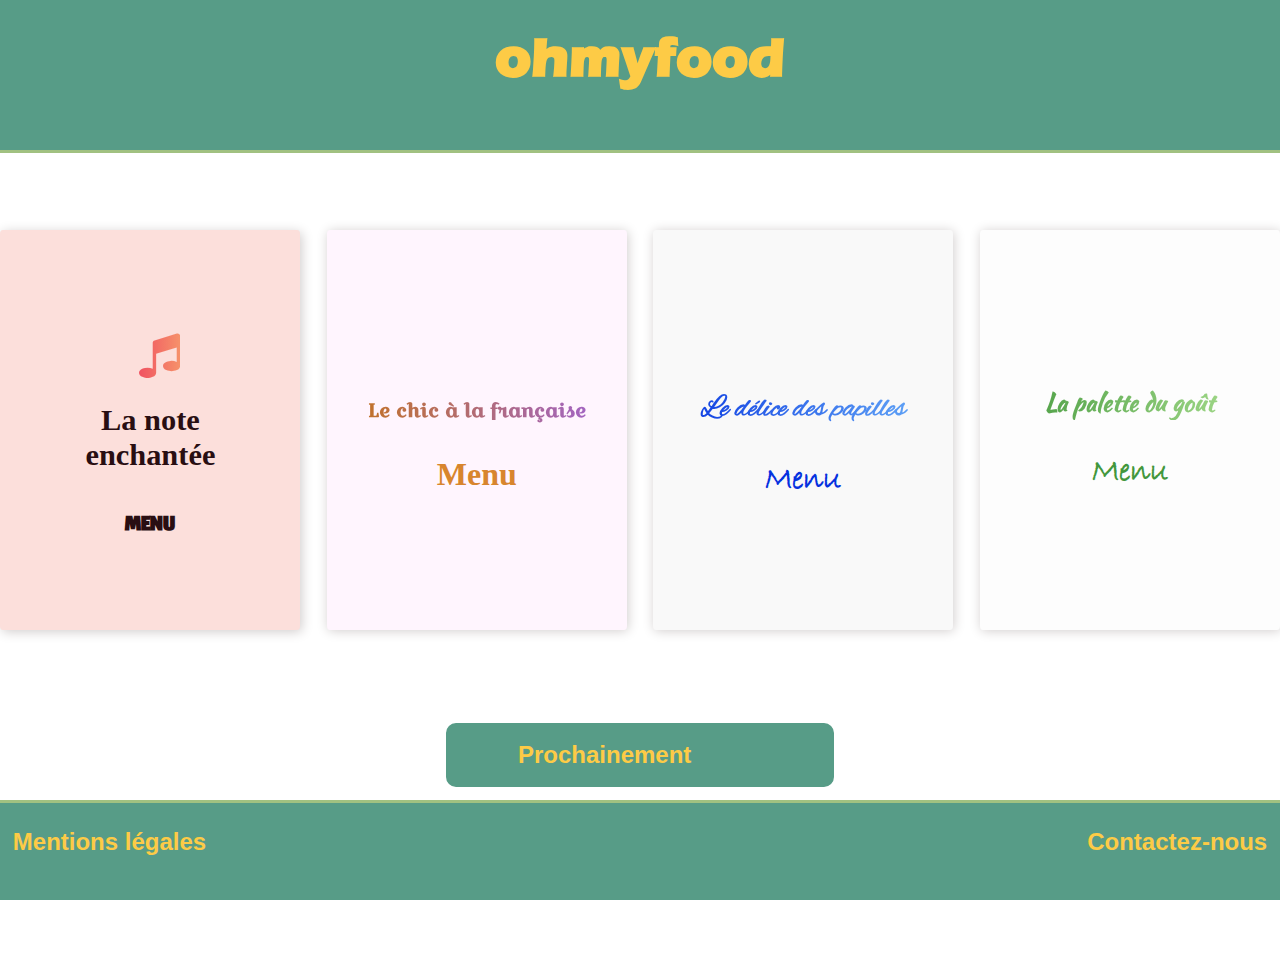
<file: index.html>
<!DOCTYPE html>
<html lang="fr">
    <head>
        <meta charset = "utf-8"/>
		<meta name="viewport" content="width=device-width"/>
        <link rel ="stylesheet" href ="accueil_menu.css"/>
        <link rel= "stylesheet" href="font-awesome-4.7.0/css/font-awesome.min.css">
        <link type="wiggle/css" href="https://rawgit.com/elrumordelaluz/csshake/master/dist/csshake.min.css"></link>
        <title>Ohmyfood, plusieurs menus aux choix</title>
        <meta name="description" content="Venez choisir votre menu, gagnez du temps, soyez servi rapidement"/>
    </head>
    
    <body>
        <header>
            <h1>ohmyfood</h1>
        </header>
        <section>
            <div class="cadre_menu1">
                <div class="bouton_menu1">
                    <i class="fa fa-music" ></i> <!--note de musique-->
                    <a href="pagesHTML/page_menu1.html"><h2>La note enchantée</h2></a>
                    <p>MENU</p>
                </div>
            </div>
            <div class="cadre_menu2">
                <div class="bouton_menu2">
                    <a href="pagesHTML/page_menu2.html"><h2>Le chic à la française</h2></a>
                    <p>Menu</p>
                </div>
            </div>
            <div class="cadre_menu3">
                <div class="bouton_menu3">
                    <a href="pagesHTML/page_menu3.html"><h2>Le délice des papilles</h2></a>
                    <p>Menu</p>
                </div>
            </div>
            <div class="cadre_menu4">
                <div class="bouton_menu4">
                    <a href="pagesHTML/page_menu4.html"><h2>La palette du goût</h2></a>
                    <p>Menu</p>
                </div>
            </div>
        </section>
        <footer>
            <div class="bouton_prochainement">
                <p><a href="pagesHTML/page_prochainement.html">Prochainement</a><span class="one"><i class="fa fa-circle" ></i></span>
                    <span class="two"><i class="fa fa-circle"></i></span><span class="three"><i class="fa fa-circle"></i></span>​</p>
            </div>
            <div class="bandeau_bas">
                <div class="bouton_mentions">
                   <a href="pagesHTML/page-mentions-legales.html"><h5>Mentions légales</h5></a>
                </div>
                <div class="bouton_contact">
                    <a href="mailto:ohmyfood.contact@orange.fr"><h5>Contactez-nous</h5></a>
                 </div>
            </div>
        </footer>
    </body>
</html>
</file>
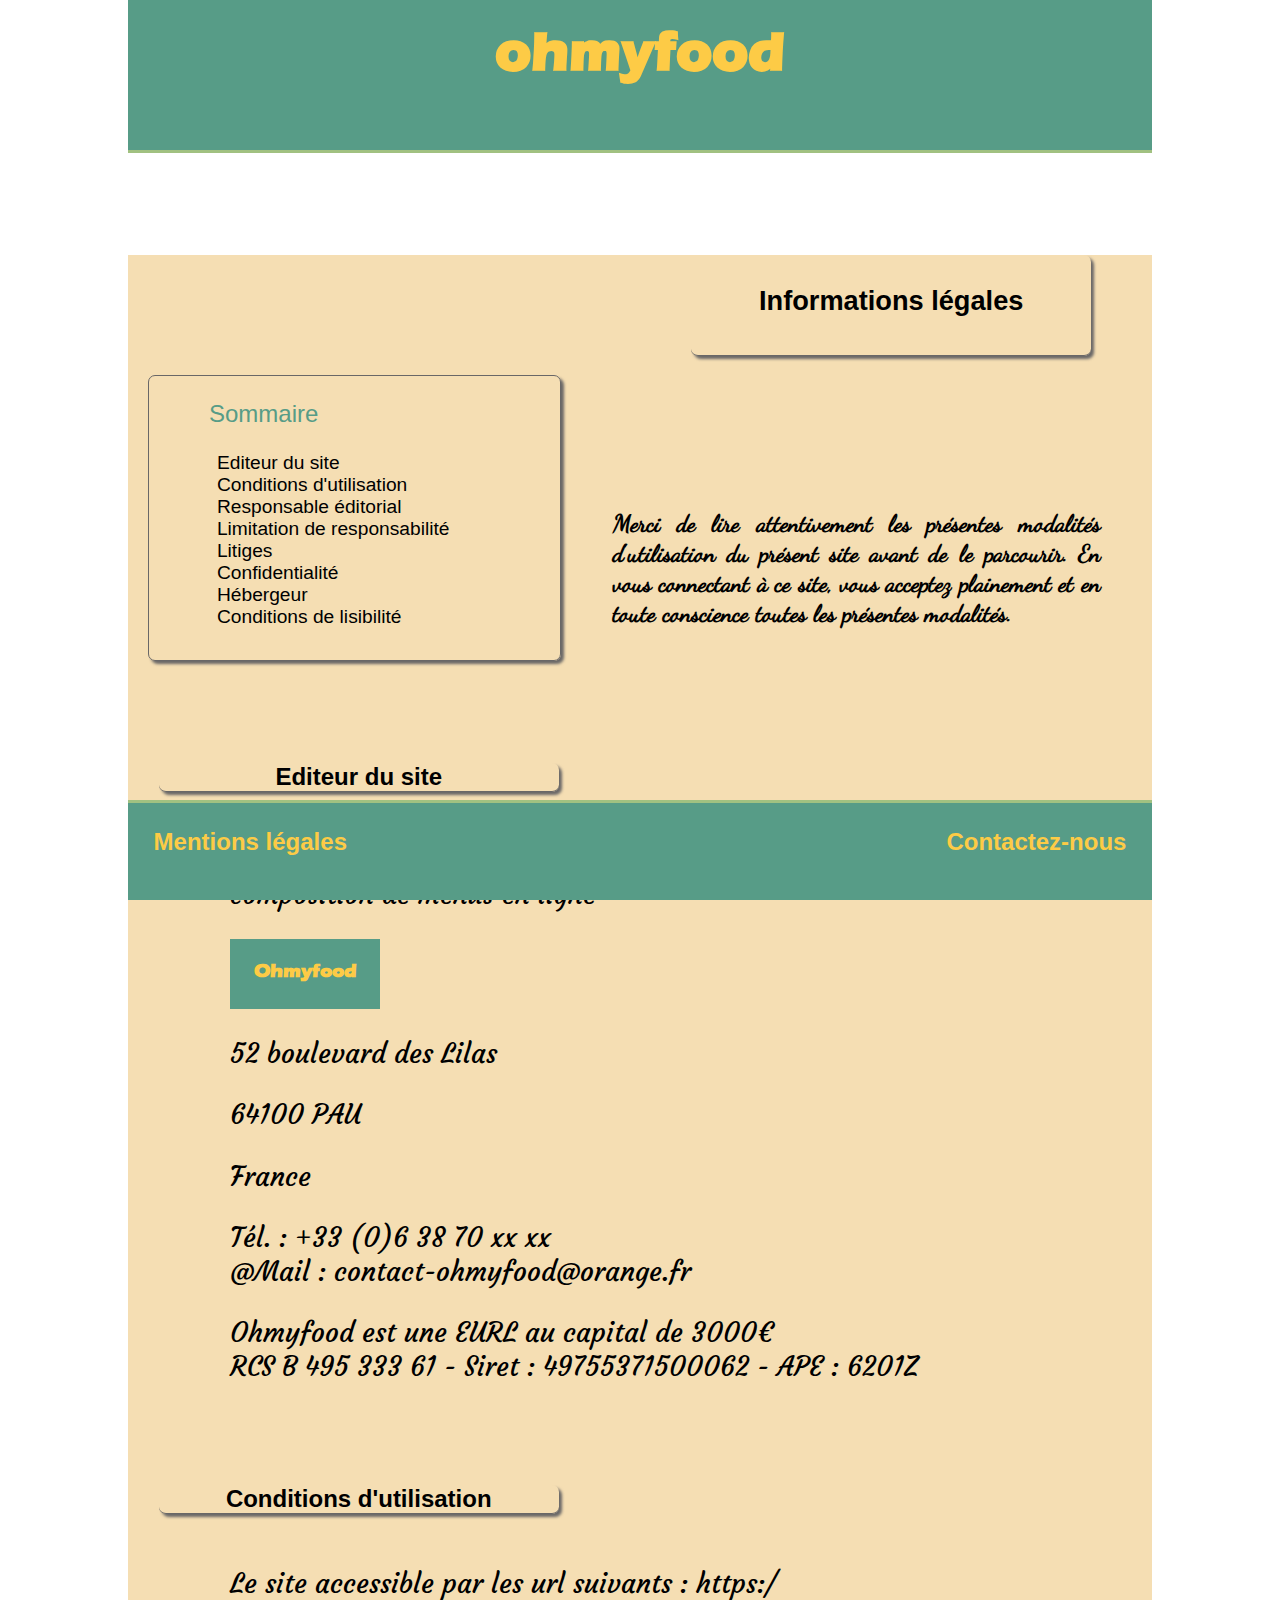
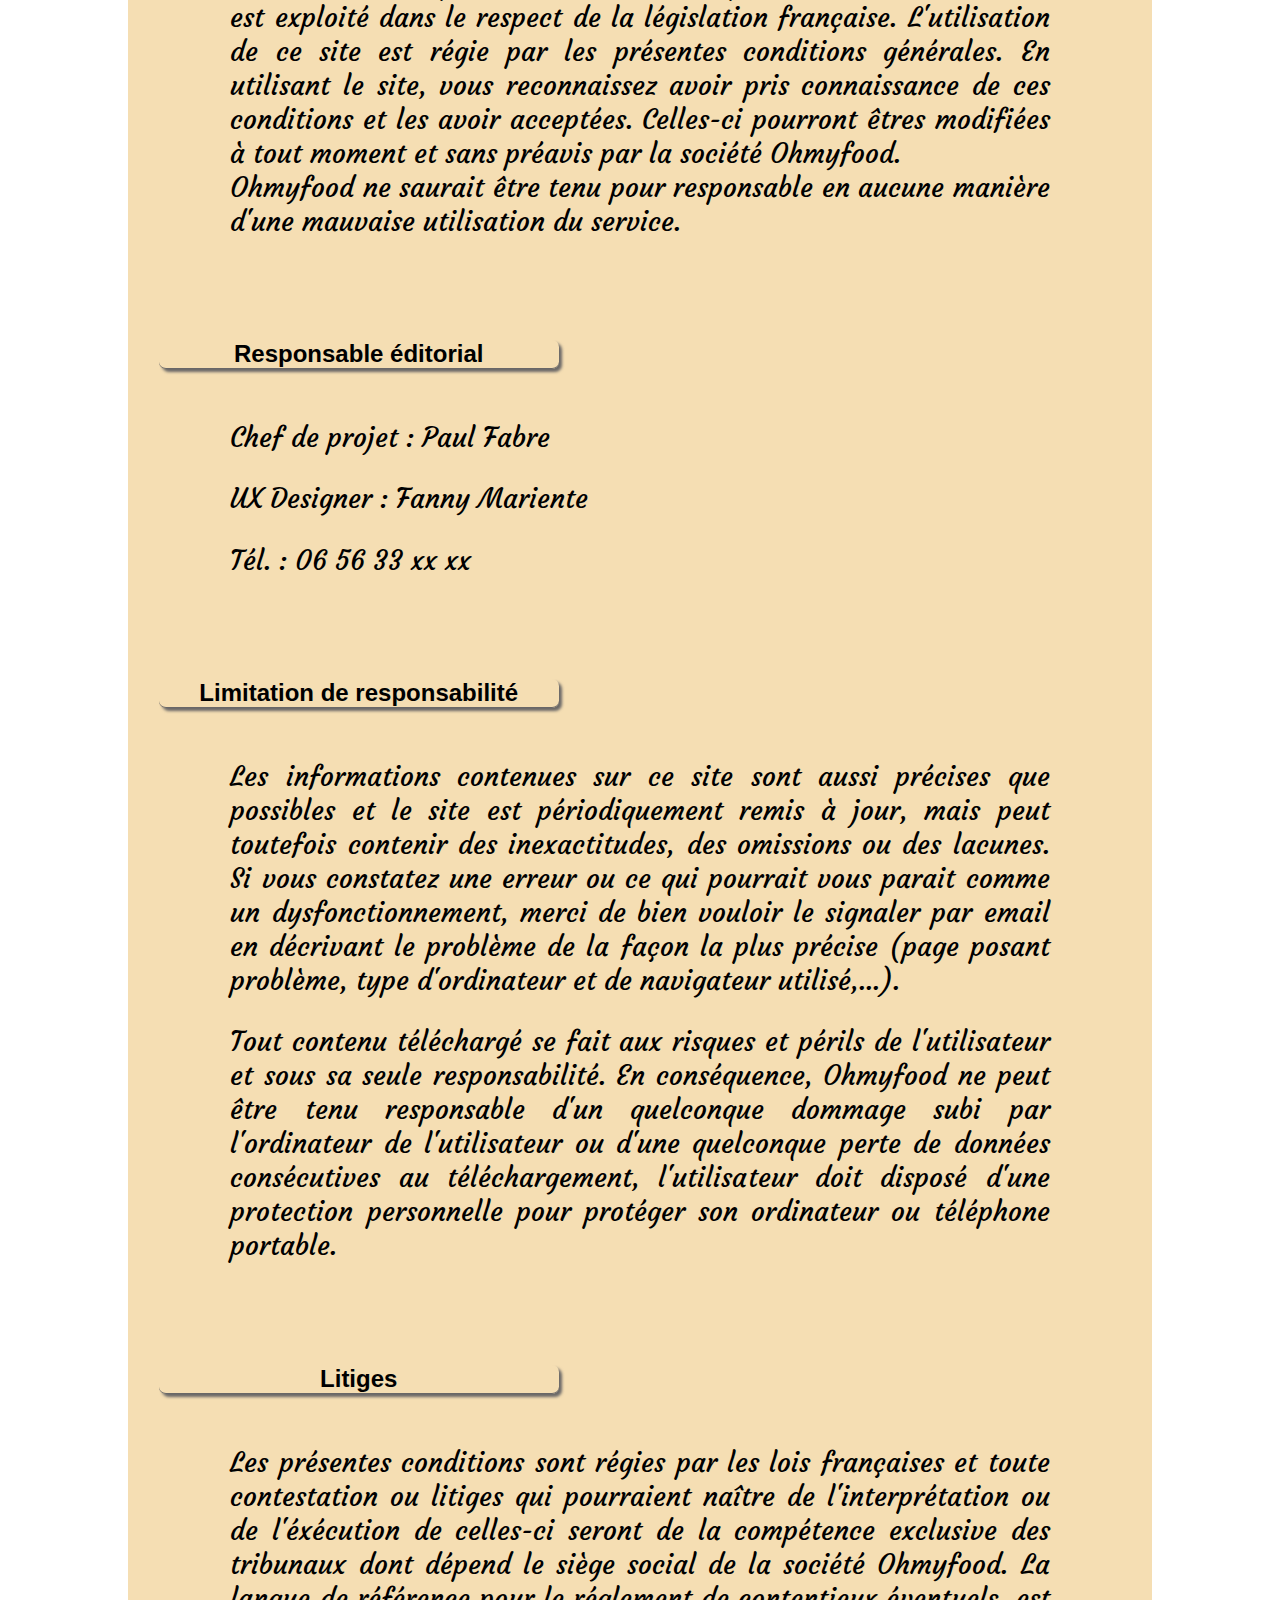
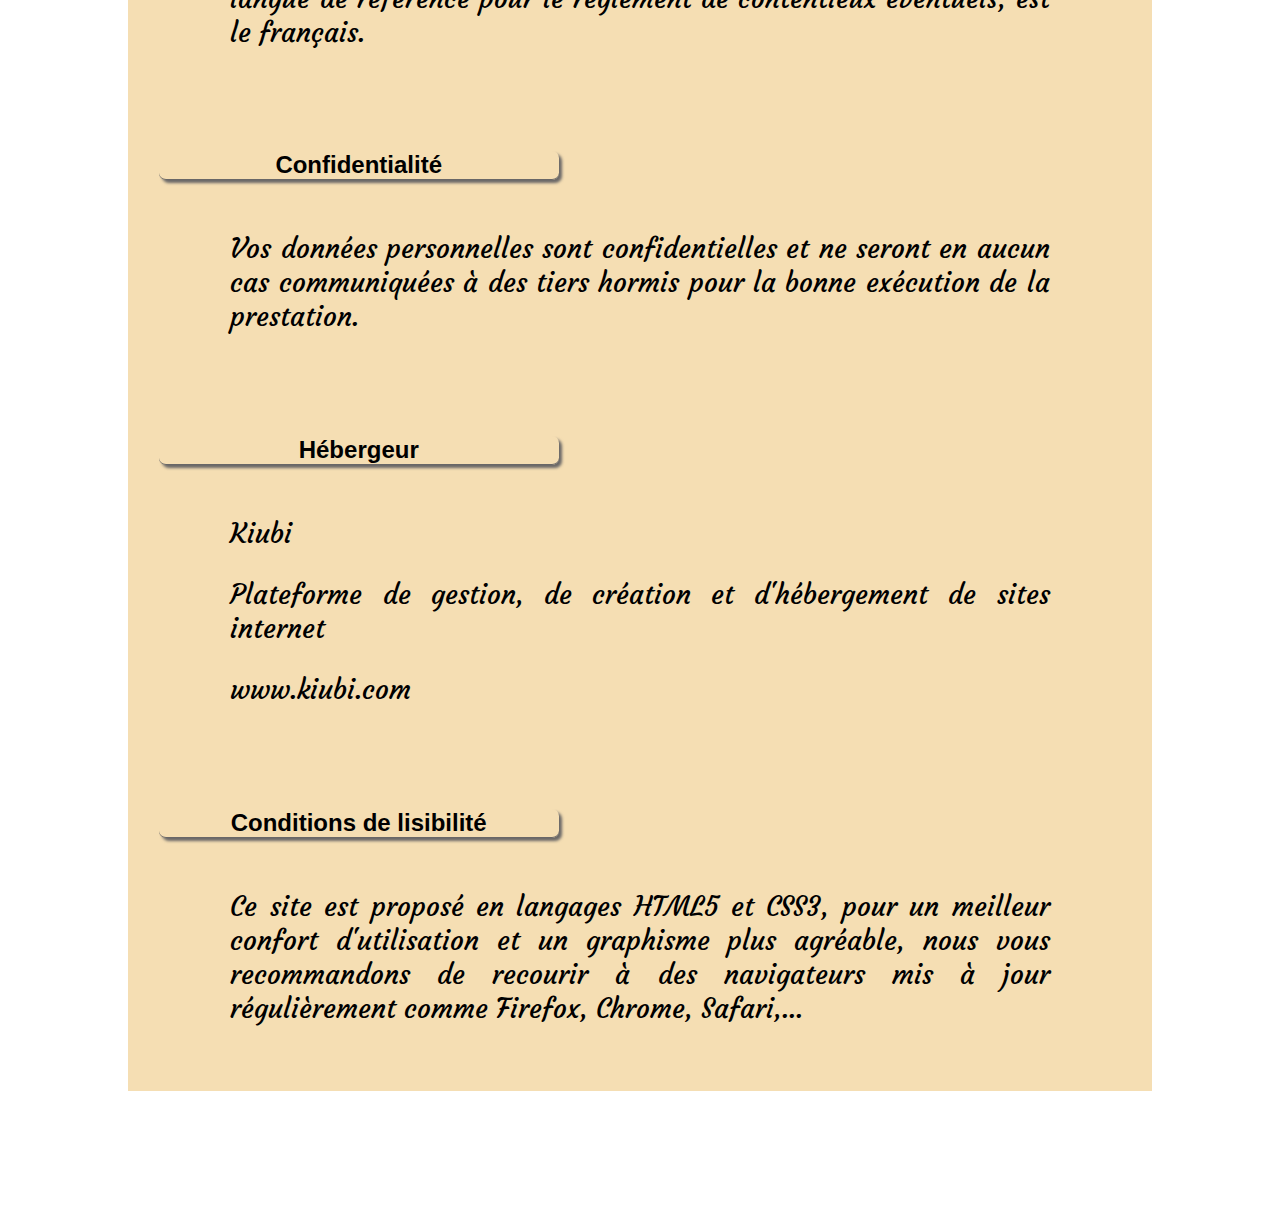
<file: pagesHTML/page-mentions-legales.html>
<!DOCTYPE html>
<html lang="fr">
    <head>
        <meta charset = "utf-8"/>
		<meta name="viewport" content="width=device-width"/>
        <link rel ="stylesheet" href ="../pagesCSS/Mentions.css"/>
        <link rel= "stylesheet" href="../font-awesome-4.7.0/css/font-awesome.min.css">
        <title>Ohmyfood page mentions légales</title>
    </head>
    <body>
        <header>
            <!--bloc background vert fixe-->
            <a href="../index.html"><h3>ohmyfood</h3></a>
        </header>
        <section>
            <h1>Informations légales</h1>
            <aside>                
                <nav>
                     <p>Sommaire</p>
                     <ul>
                        <li><a href="#ancre1">Editeur du site</a></li>
                        <li><a href="#ancre2">Conditions d'utilisation</a></li>
                        <li><a href="#ancre3">Responsable éditorial</a></li>
                        <li><a href="#ancre4">Limitation de responsabilité</a></li>
                        <li><a href="#ancre5">Litiges</a></li>
                        <li><a href="#ancre6">Confidentialité</a></li>
                        <li><a href="#ancre7">Hébergeur</a></li>
                        <li><a href="#ancre8">Conditions de lisibilité</a></li>
                     </ul>
                 </nav>
                <h4>Merci de lire attentivement les présentes modalités d'utilisation du présent site avant de le parcourir. En vous connectant à ce site, vous acceptez plainement et en toute conscience toutes les présentes modalités.
                </h4>
            </aside>
                <h2 id="ancre1">Editeur du site</h2>
                    <p>Ohmyfood est une entreprise de réservation de restaurants et de composition de menus en ligne</p>
                <h3>Ohmyfood</h3>
                    <p>52 boulevard des Lilas</p>
                    <p>64100 PAU</p>
                    <p>France</p>
                    <p>Tél. : +33 (0)6 38 70 xx xx<br>
                    @Mail : contact-ohmyfood@orange.fr</p>
                     <p>Ohmyfood est une EURL au capital de 3000€<br>
                     RCS B 495 333 61 - Siret : 49755371500062 - APE : 6201Z<br>
                <h2 id="ancre2">Conditions d'utilisation</h2>
                  <p>Le site accessible par les url suivants : https:/<br>
                 est exploité dans le respect de la législation française. L'utilisation de ce site est régie par les présentes conditions générales. En utilisant le site, vous reconnaissez avoir
                 pris connaissance de ces conditions et les avoir acceptées. Celles-ci pourront êtres modifiées à tout moment et sans préavis par la société Ohmyfood.<br>
                 Ohmyfood ne saurait être tenu pour responsable en aucune manière d'une mauvaise utilisation du service.</p>
                <h2 id="ancre3">Responsable éditorial</h2>
                  <p>Chef de projet : Paul Fabre</p>
                  <p>UX Designer : Fanny Mariente</p>
                  <p>Tél. : 06 56 33 xx xx</p>
                <h2 id="ancre4">Limitation de responsabilité</h2>
                  <p>Les informations contenues sur ce site sont aussi précises que possibles et le site est périodiquement remis à jour, mais peut toutefois contenir des inexactitudes, des omissions
                 ou des lacunes. Si vous constatez une erreur ou ce qui pourrait vous parait comme un dysfonctionnement, merci de bien vouloir le signaler par email en décrivant le problème
                 de la façon la plus précise (page posant problème, type d'ordinateur et de navigateur utilisé,...).</p>
                  <p>Tout contenu téléchargé se fait aux risques et périls de l'utilisateur et sous sa seule responsabilité. En conséquence, Ohmyfood ne peut être tenu responsable d'un quelconque dommage
                 subi par l'ordinateur de l'utilisateur ou d'une quelconque perte de données consécutives au téléchargement, l'utilisateur doit disposé d'une protection personnelle pour protéger son ordinateur
                 ou téléphone portable.</p>
                <h2 id="ancre5">Litiges</h2>
                  <p>Les présentes conditions sont régies par les lois françaises et toute contestation ou litiges qui pourraient naître de l'interprétation ou de l'éxécution de celles-ci
                 seront de la compétence exclusive des tribunaux dont dépend le siège social de la société Ohmyfood. La langue de référence pour le réglement de contentieux éventuels, est le français.
                  </p>
                <h2 id="ancre6">Confidentialité</h2>
                <p>Vos données personnelles sont confidentielles et ne seront en aucun cas communiquées à des tiers hormis pour la bonne exécution de la prestation.</p>
                <h2 id="ancre7">Hébergeur</h2>
                <p>Kiubi</p>
                <p>Plateforme de gestion, de création et d'hébergement de sites internet</p>
                <p>www.kiubi.com</p>
                <h2 id="ancre8">Conditions de lisibilité</h2>
                <p>Ce site est proposé en langages HTML5 et CSS3, pour un meilleur confort d'utilisation et un graphisme plus agréable, nous vous recommandons de recourir à des navigateurs
                 mis à jour régulièrement comme Firefox, Chrome, Safari,...</p>
        </section>
        <footer>
                <div class="bandeau_bas">
                <div class="bouton_mentions">
                    <a href="../pagesHTML/page-mentions-legales.html"><h5>Mentions légales</h5></a>
                </div>
                <div class="bouton_contact">
                    <a href="mailto:ohmyfood.contact@orange.fr"><h5>Contactez-nous</h5></a>
                 </div>
            </div>
        </footer>
    </body>
</html>
</file>
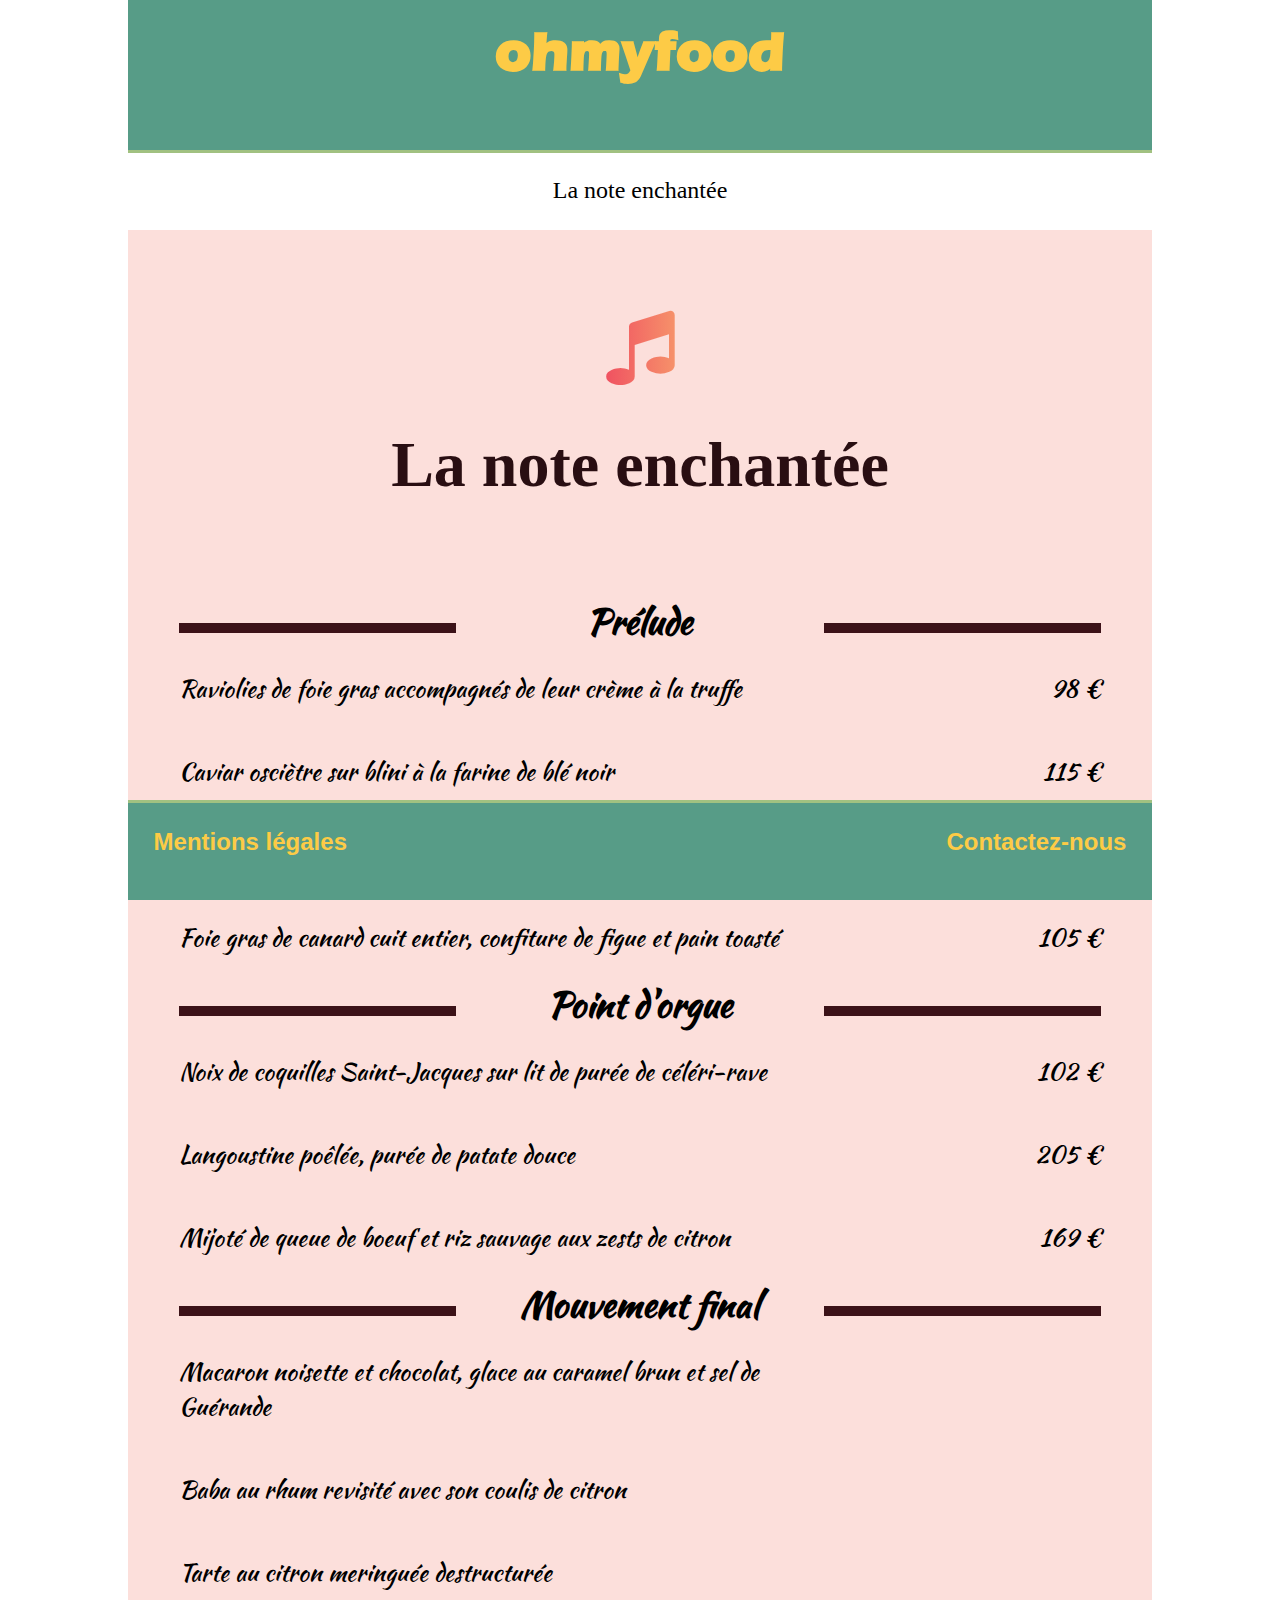
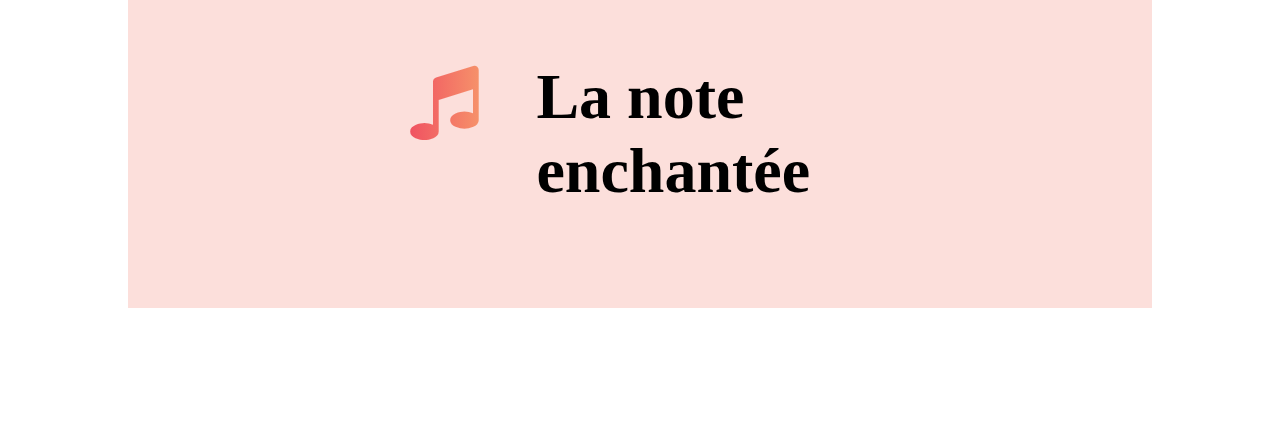
<file: pagesHTML/page_menu1.html>
<!DOCTYPE html>
<html lang="fr">
    <head>
        <meta charset = "utf-8"/>
		<meta name="viewport" content="width=device-width"/>
        <link rel ="stylesheet" href ="../pagesCSS/page1.css"/>
        <link rel= "stylesheet" href="../font-awesome-4.7.0/css/font-awesome.min.css">
        <link type="wiggle/css" href="https://rawgit.com/elrumordelaluz/csshake/master/dist/csshake.min.css"></link>
        <title>Ohmyfood menu note enchantée</title>
    </head>
    <body>
        <header>
            <a href="../index.html"><h3>ohmyfood</h3></a>
        </header>
        <p>La note enchantée</p>
        <div class="menu">
            <div class="presentation">
                <p><i class="fa fa-music"></i></p>
                <h1>La note enchantée</h1>
            </div>
            <section>
                <div class="titre">
                    <div class="motif1"></div><h2>Prélude</h2><div class="motif2"></div>
                </div>
                    <div class="ligne">
                        <div class="texte">
                        <p>Raviolies de foie gras accompagnés de leur crème à la truffe</p>
                        </div>
                        <div class="prix">
                        <p>98 €</p>
                        </div>
                    </div>
                    <div class="ligne">
                        <div class="texte">
                        <p> Caviar osciètre sur blini à la farine de blé noir</p>
                        </div>
                        <div class="prix">
                        <p>115 €</p>
                        </div>
                    </div>
                    <div class="ligne">
                        <div class="texte">
                        <p>Homard et espuma de potiron mariné aux zests d'orange</p>
                        </div>
                        <div class="prix">
                        <p>115 €</p>
                        </div>
                    </div>
                    <div class="ligne">
                        <div class="texte">
                        <p>Foie gras de canard cuit entier, confiture de figue et pain toasté</p>
                        </div>
                        <div class="prix">
                        <p>105 €</p>
                        </div>
                    </div>
            </section>
            <section>
                <div class="titre">
                    <div class="motif1"></div><h2>Point d'orgue</h2><div class="motif2"></div>
                </div>
                    <div class="ligne">
                        <div class="texte">
                        <p>Noix de coquilles Saint-Jacques sur lit de purée de céléri-rave</p>
                        </div>
                        <div class="prix">
                        <p>102 €</p>
                        </div>
                    </div>
                    <div class="ligne">
                        <div class="texte">
                        <p>Langoustine poêlée, purée de patate douce</p>
                        </div>
                        <div class="prix">
                        <p>205 €</p>
                        </div>
                    </div>
                    <div class="ligne">
                        <div class="texte">
                        <p>Mijoté de queue de boeuf et riz sauvage aux zests de citron</p>
                        </div>
                        <div class="prix">
                        <p>169 €</p>
                        </div>
                    </div>
            </section>
            <section>
                <div class="titre">
                    <div class="motif1"></div><h2>Mouvement final</h2><div class="motif2"></div>
                </div>
                    <div class="ligne">
                        <div class="texte">
                        <p>Macaron noisette et chocolat, glace au caramel brun et sel de Guérande</p>
                        </div>
                    </div>
                    <div class="ligne">
                        <div class="texte">
                        <p>Baba au rhum revisité avec son coulis de citron</p>
                        </div>
                    </div>
                    <div class="ligne">
                        <div class="texte">
                        <p>Tarte au citron meringuée destructurée</p>
                        </div>
                    </div>
                <div class="final">
                    <p><i class="fa fa-music"></i></p>
                    <h4>La note enchantée</h4>
                </div>
            </section>
        </div>
        <footer>
            <div class="bandeau_bas">
                <div class="bouton_mentions">
                   <a href="../pagesHTML/page-mentions-legales.html"><h5>Mentions légales</h5></a>
                </div>
                <div class="bouton_contact">
                    <a href="mailto:ohmyfood.contact@orange.fr"><h5>Contactez-nous</h5></a>
                 </div>
            </div>
        </footer>
    </body>
</html>
</file>
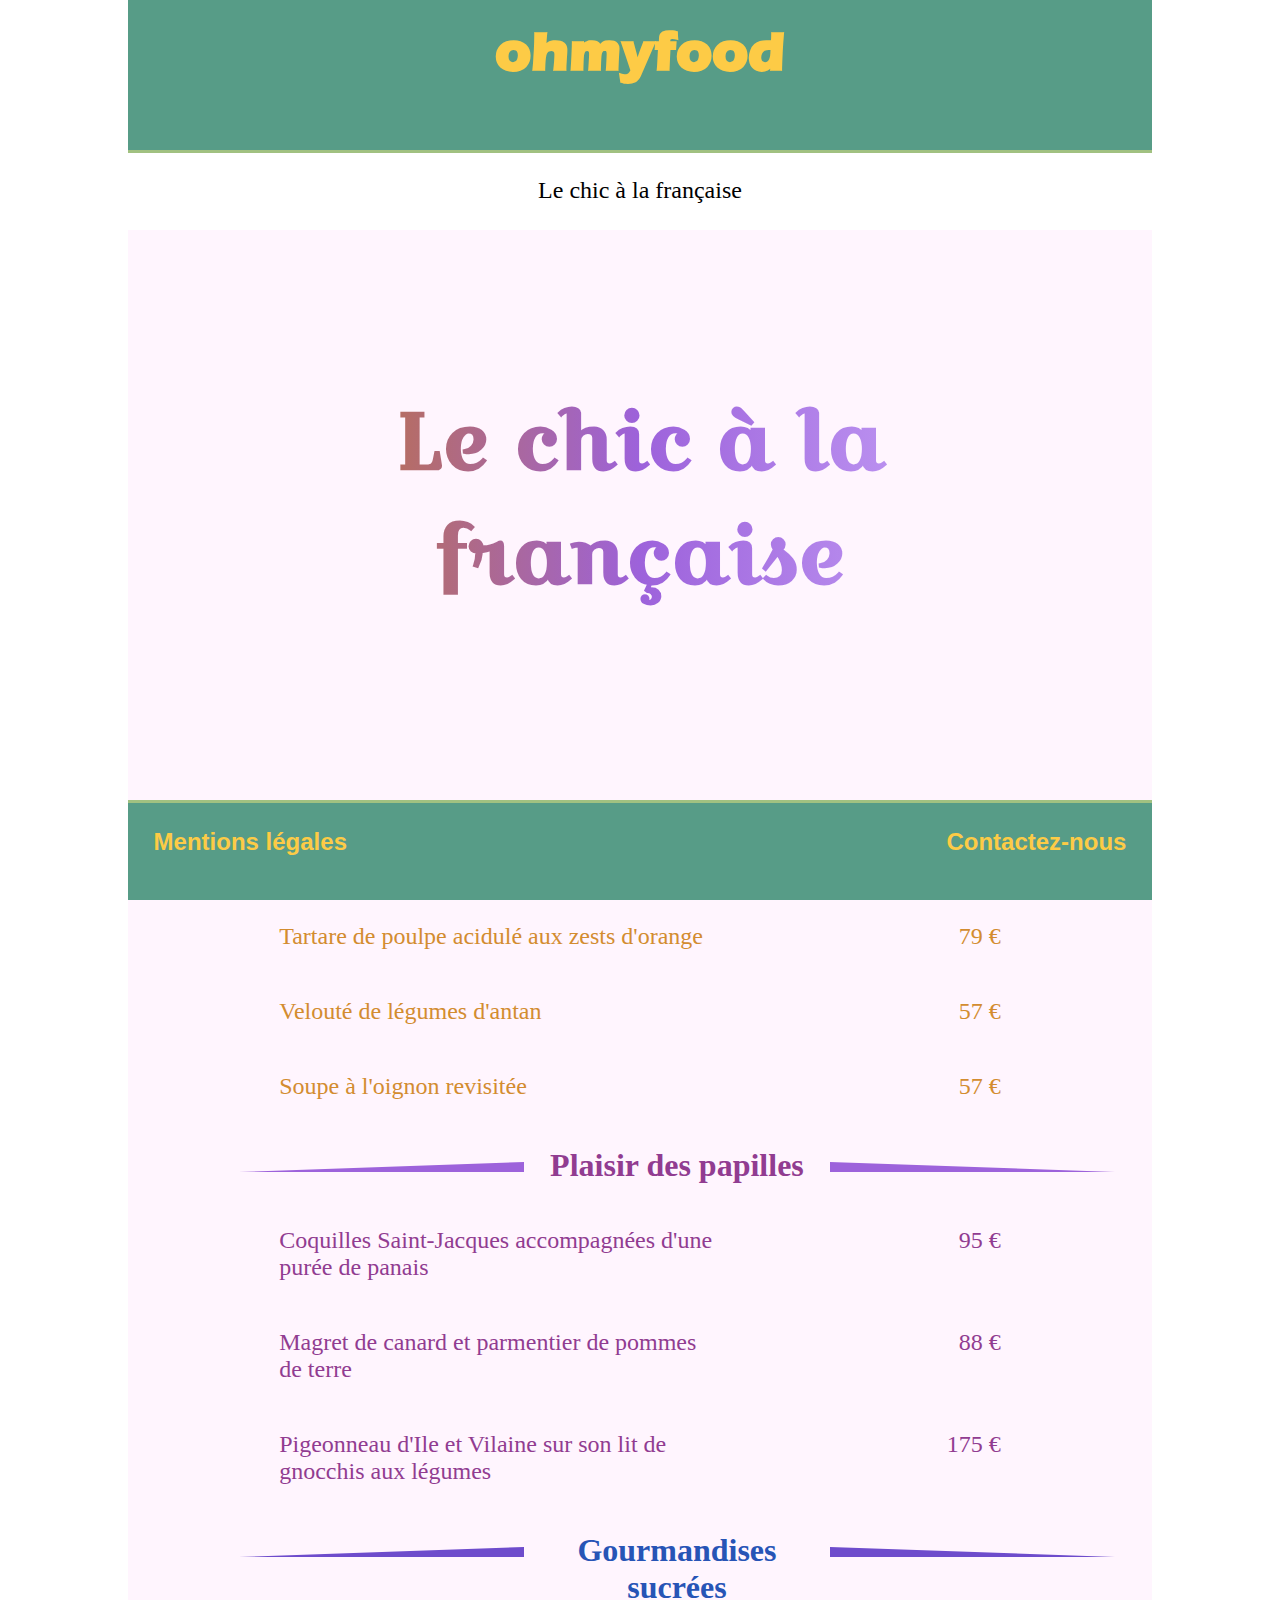
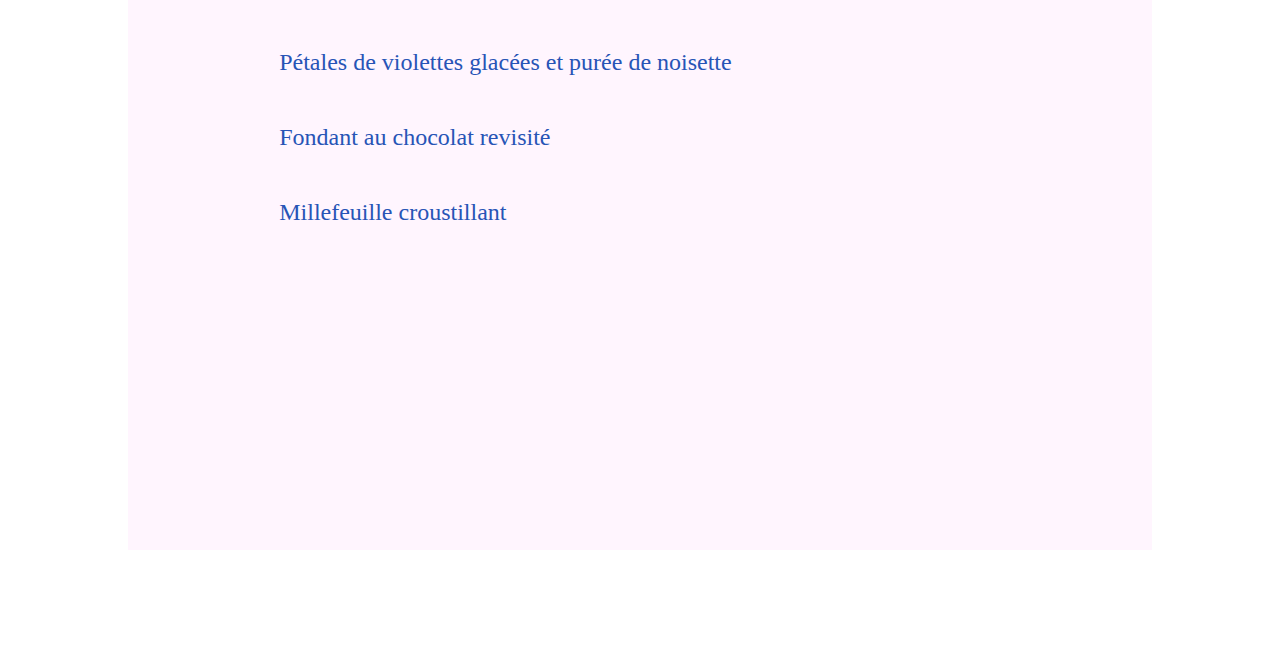
<file: pagesHTML/page_menu2.html>
<!DOCTYPE html>
<html lang="fr">
    <head>
        <meta charset = "utf-8"/>
		<meta name="viewport" content="width=device-width"/>
        <link rel ="stylesheet" href ="../pagesCSS/page2.css"/>
        <link rel= "stylesheet" href="../font-awesome-4.7.0/css/font-awesome.min.css">
        <link type="wiggle/css" href="https://rawgit.com/elrumordelaluz/csshake/master/dist/csshake.min.css"></link>
        <title>Ohmyfood menu chic a la française</title>
    </head>
    <body>
        <header>
            <a href="../index.html"><h3>ohmyfood</h3></a>
        </header>
        <p>Le chic à la française</p>
        <div class="menu">
            <div class="presentation">
                <h1>Le chic à la française</h1>
            </div>
            <section>
                <div class="entree">
                    <div class="titre">
                        <div class="motif1"></div><h2>Pour se mettre en appétit</h2><div class="motif2"></div>
                    </div>
                    <div class="ligne">
                        <div class="texte">
                        <p>Tartare de poulpe acidulé aux zests d'orange</p>
                        </div>
                        <div class="prix">
                        <p>79 €</p>
                        </div>
                    </div>
                    <div class="ligne">
                        <div class="texte">
                        <p> Velouté de légumes d'antan</p>
                        </div>
                        <div class="prix">
                        <p>57 €</p>
                        </div>
                    </div>
                    <div class="ligne">
                        <div class="texte">
                        <p>Soupe à l'oignon revisitée</p>
                        </div>
                        <div class="prix">
                        <p>57 €</p>
                        </div>
                    </div>
                </div>
                   <!--possibilité de rajouter une ligne ici en copiant collant le bloc ligne-->
                <div class="plat">
                    <div class="titre">
                        <div class="motif3"></div><h2>Plaisir des papilles</h2><div class="motif4"></div>
                    </div>
                    <div class="ligne">
                        <div class="texte">
                        <p>Coquilles Saint-Jacques accompagnées d'une purée de panais</p>
                        </div>
                        <div class="prix">
                        <p>95 €</p>
                        </div>
                    </div>
                    <div class="ligne">
                        <div class="texte">
                        <p>Magret de canard et parmentier de pommes de terre</p>
                        </div>
                        <div class="prix">
                        <p>88 €</p>
                        </div>
                    </div>
                    <div class="ligne">
                        <div class="texte">
                        <p>Pigeonneau d'Ile et Vilaine sur son lit de gnocchis aux légumes</p>
                        </div>
                        <div class="prix">
                        <p>175 €</p>
                        </div>
                    </div>
                </div>
                <div class="dessert">
                    <div class="titre">
                        <div class="motif5"></div><h2>Gourmandises sucrées</h2><div class="motif6"></div>
                    </div>
                    <div class="ligne">
                        <div class="texte">
                        <p>Pétales de violettes glacées et purée de noisette</p>
                        </div>
                    </div>
                    <div class="ligne">
                        <div class="texte">
                        <p>Fondant au chocolat revisité</p>
                        </div>
                    </div>
                    <div class="ligne">
                        <div class="texte">
                        <p>Millefeuille croustillant</p>
                        </div>
                    </div>
                </div>
            </section>  
        </div>
        <footer>
            <div class="bandeau_bas">
                <div class="bouton_mentions">
                   <a href="../pagesHTML/page-mentions-legales.html"><h5>Mentions légales</h5></a>
                </div>
                <div class="bouton_contact">
                    <a href="mailto:ohmyfood.contact@orange.fr"><h5>Contactez-nous</h5></a>
                 </div>
            </div>
        </footer>
    </body>
</html>
</file>
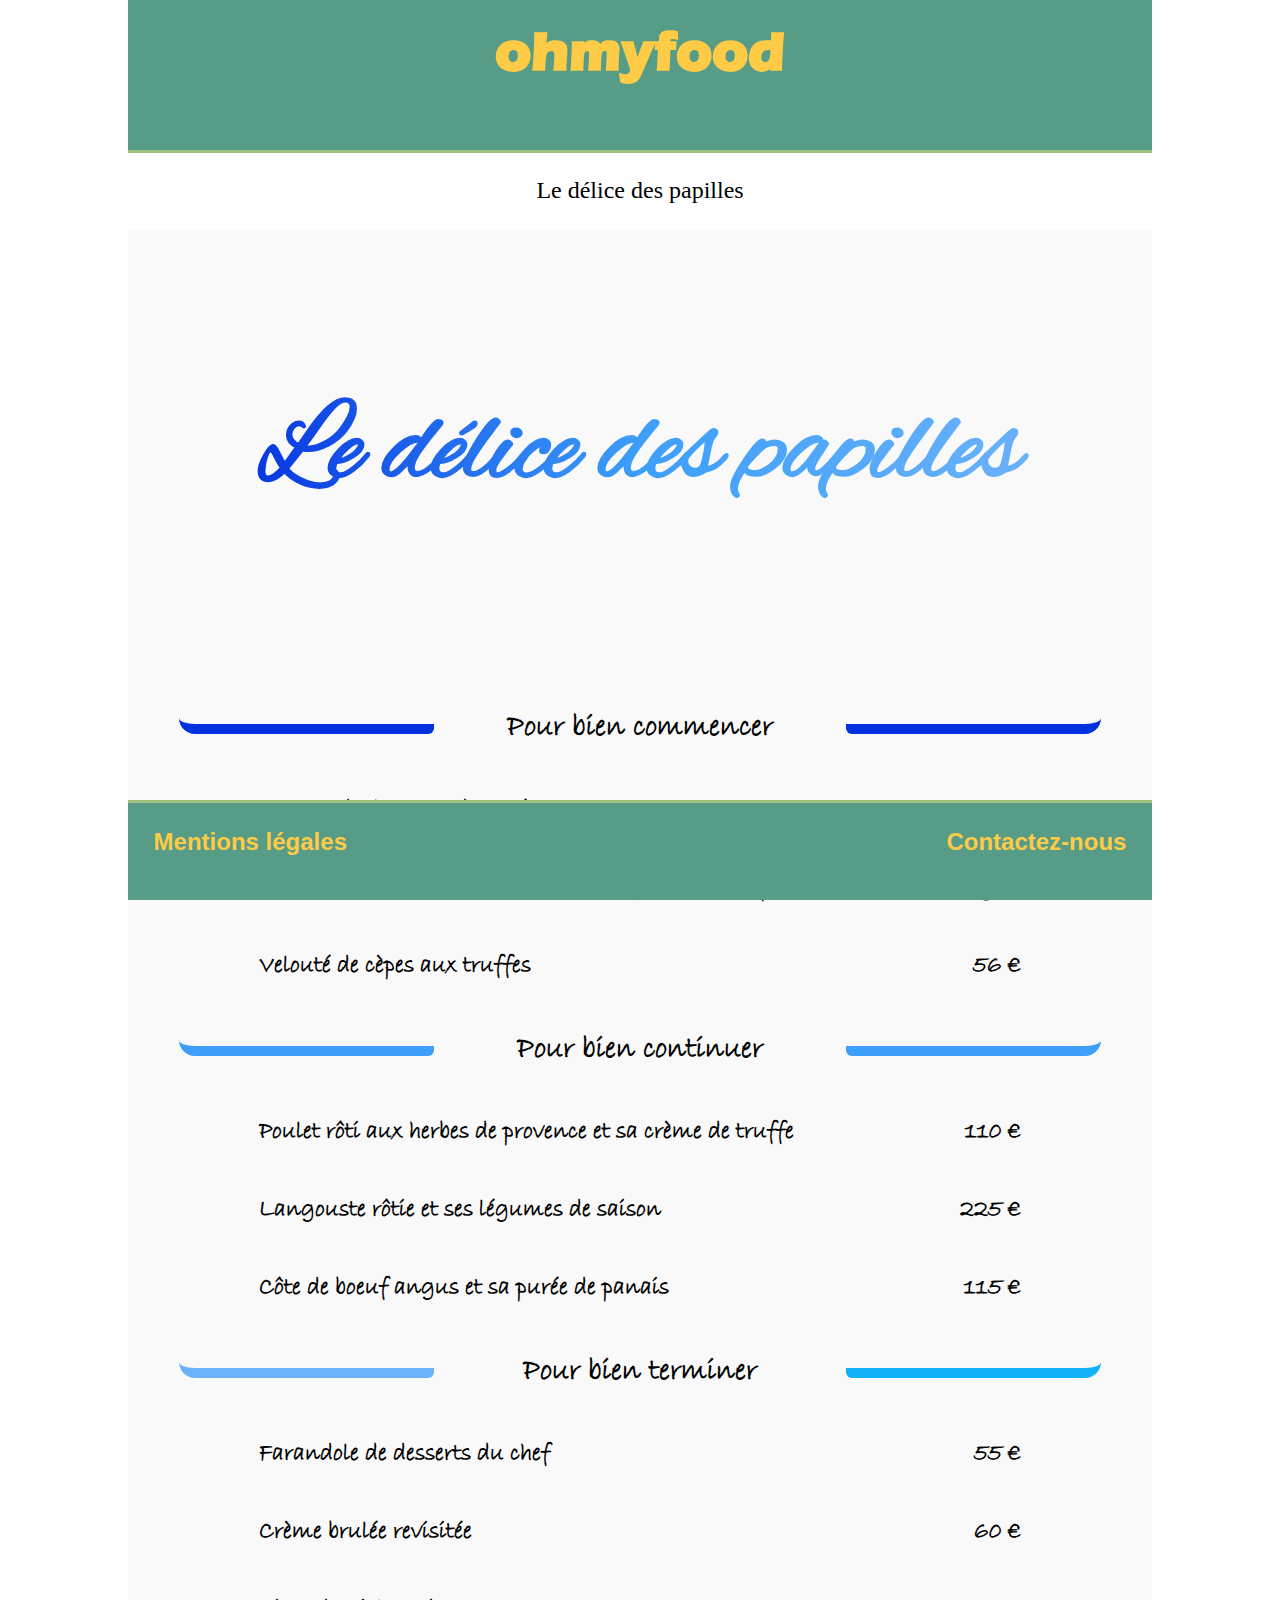
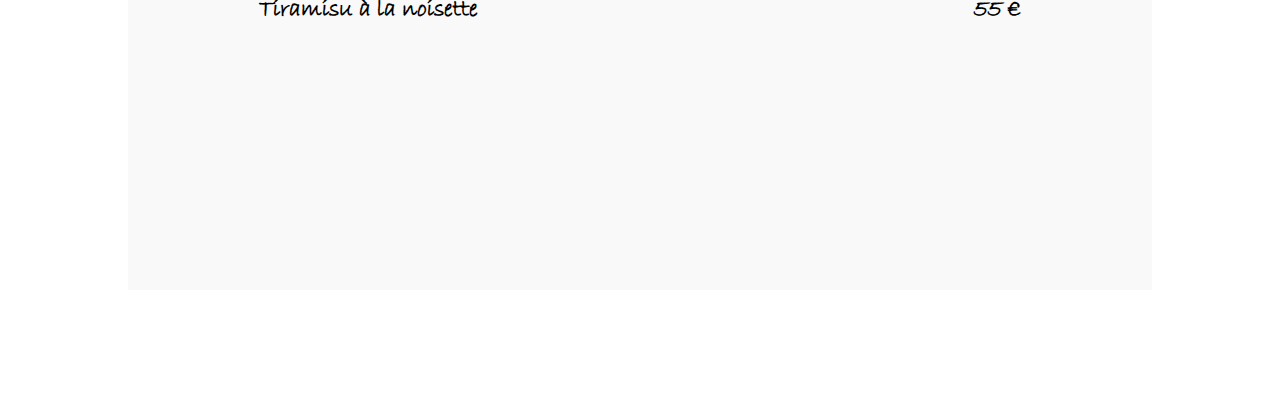
<file: pagesHTML/page_menu3.html>
<!DOCTYPE html>
<html lang="fr">
    <head>
        <meta charset = "utf-8"/>
        <meta name="viewport" content="width=device-width"/>
        <link rel= "stylesheet" href="../font-awesome-4.7.0/css/font-awesome.min.css">
        <link type="wiggle/css" href="https://rawgit.com/elrumordelaluz/csshake/master/dist/csshake.min.css"></link>
        <link rel ="stylesheet" href ="../pagesCSS/page3.css"/>
        <title>Ohmyfood menu délice des papilles</title>
    </head>
    <body>
        <header>
            <a href="../index.html"><h3>ohmyfood</h3></a>
        </header>
        <p>Le délice des papilles</p>
        <div class="menu">
            <div class="presentation">
                <h1>Le délice des papilles</h1>
            </div>
            <section>
                <div class="entree">
                    <div class="titre">
                        <div class="motif1"></div><h2>Pour bien commencer</h2><div class="motif2"></div>
                    </div>
                    <div class="ligne">
                        <div class="texte">
                            <p>Tartare de thon assaisonné au yuzu</p>
                        </div>
                        <div class="prix">
                            <p>55 €</p></div>
                    </div>
                    <div class="ligne">
                        <div class="texte">
                            <p>Bouchée de homard croustillant et sa farandole de petits légumes</p>
                        </div>
                        <div class="prix">
                            <p>89 €</p></div>
                    </div>
                    <div class="ligne">
                        <div class="texte">
                            <p>Velouté de cèpes aux truffes</p>
                        </div>
                        <div class="prix">
                            <p>56 €</p></div>
                    </div>
                </div>
                   <!--possibilité de rajouter une ligne ici en copiant collant le bloc ligne-->
                <div class="plat">
                    <div class="titre">
                        <div class="motif3"></div><h2>Pour bien continuer</h2><div class="motif4"></div>
                    </div>
                    <div class="ligne">
                        <div class="texte">
                            <p>Poulet rôti aux herbes de provence et sa crème de truffe</p>
                        </div>
                        <div class="prix">
                            <p>110 €</p></div>
                    </div>
                    <div class="ligne">
                        <div class="texte">
                            <p>Langouste rôtie et ses légumes de saison</p>
                        </div>
                        <div class="prix">
                            <p>225 €</p></div>
                    </div>
                    <div class="ligne">
                        <div class="texte">
                            <p>Côte de boeuf angus et sa purée de panais</p>
                        </div>
                        <div class="prix">
                            <p>115 €</p></div>
                    </div>
                </div>
                <div class="dessert">
                    <div class="titre">
                        <div class="motif5"></div><h2>Pour bien terminer</h2><div class="motif6"></div>
                    </div>
                    <div class="ligne">
                        <div class="texte">
                            <p>Farandole de desserts du chef</p>
                        </div>
                        <div class="prix">
                            <p>55 €</p></div>
                    </div>
                    <div class="ligne">
                        <div class="texte">
                            <p>Crème brulée revisitée</p>
                        </div>
                        <div class="prix">
                            <p>60 €</p></div>
                    </div>
                    <div class="ligne">
                        <div class="texte">
                            <p>Tiramisu à la noisette</p>
                        </div>
                        <div class="prix">
                            <p>55 €</p></div>
                    </div>
                </div>
            </section>  
        </div>
        <footer>
            <div class="bandeau_bas">
                <div class="bouton_mentions">
                   <a href="../pagesHTML/page-mentions-legales.html"><h5>Mentions légales</h5></a>
                </div>
                <div class="bouton_contact">
                    <a href="mailto:ohmyfood.contact@orange.fr"><h5>Contactez-nous</h5></a>
                 </div>
            </div>
        </footer>
    </body>
</html>
</file>
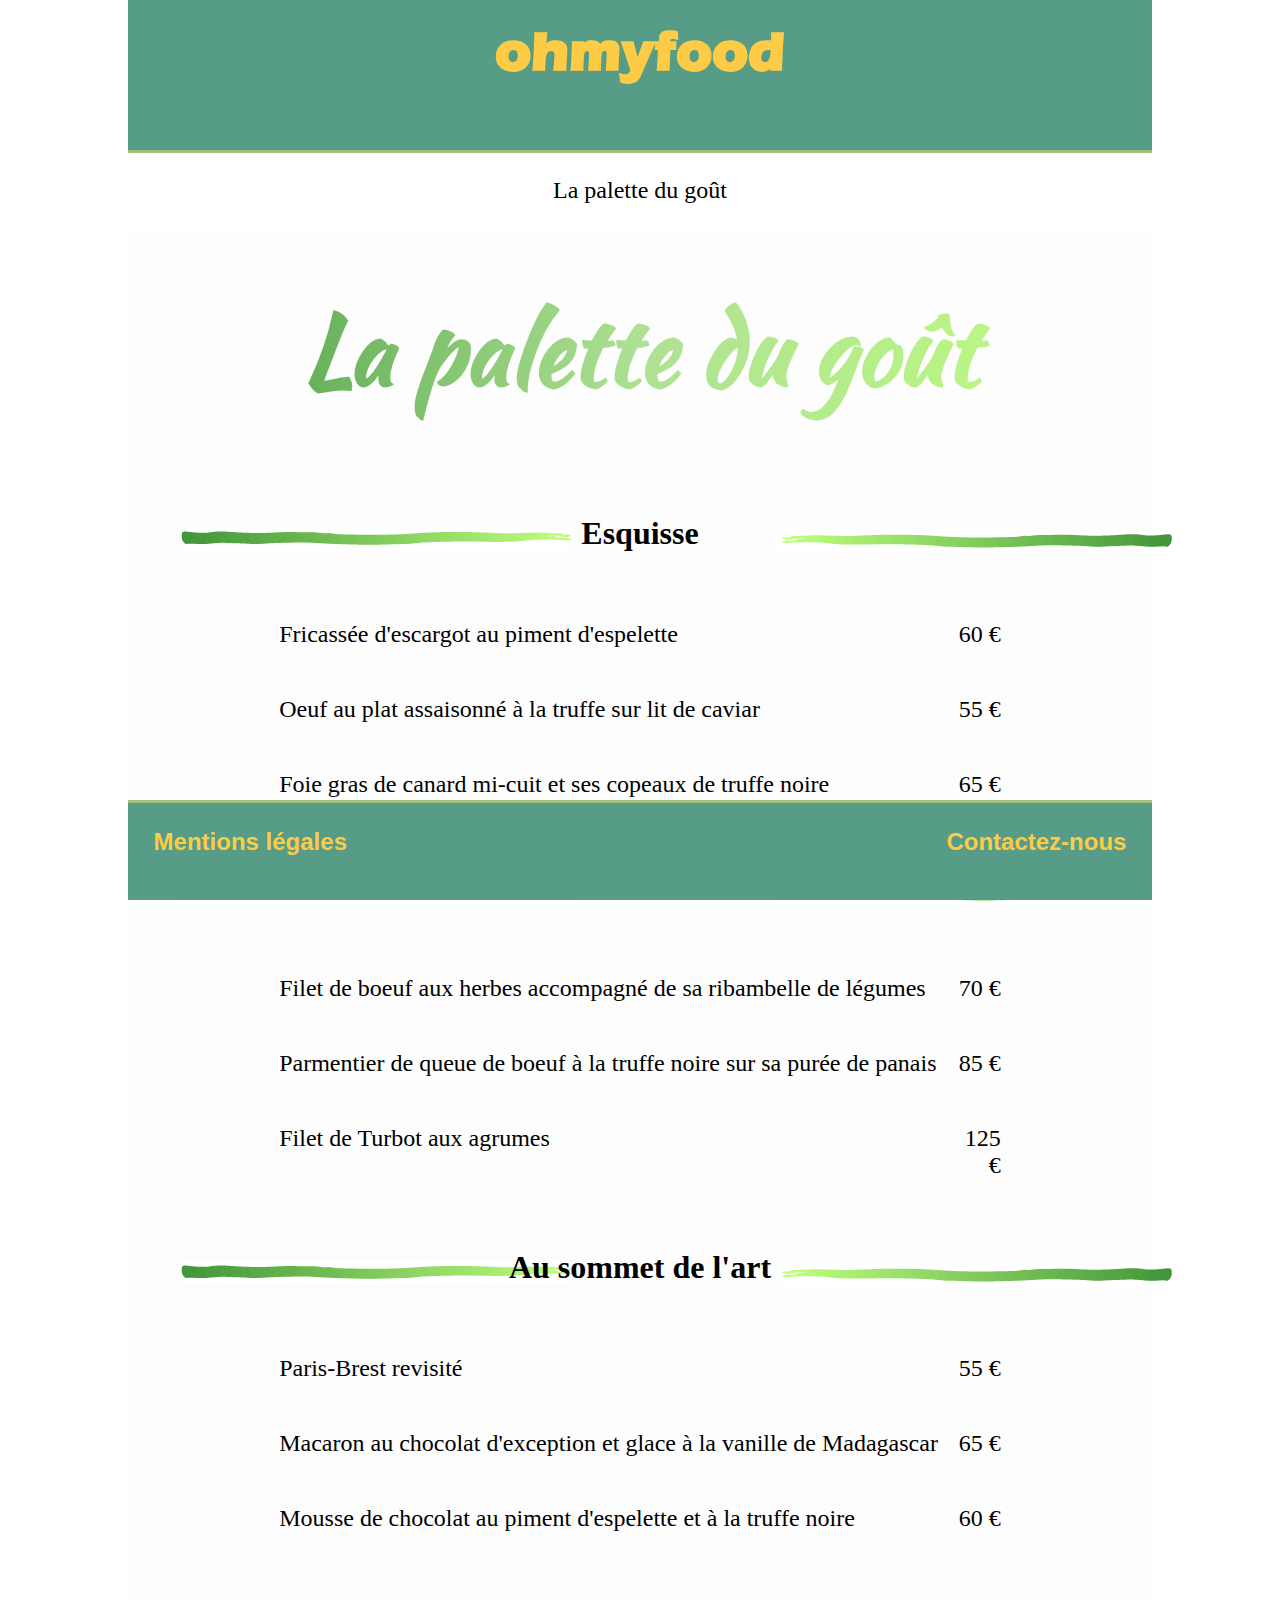
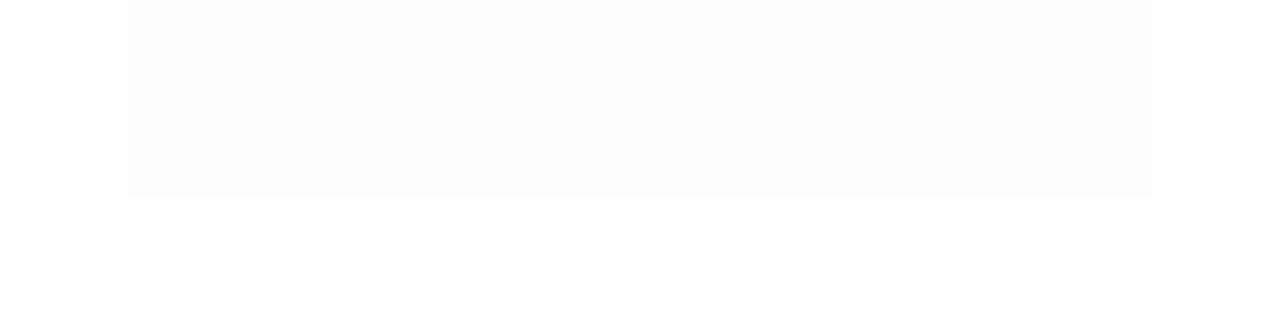
<file: pagesHTML/page_menu4.html>
<!DOCTYPE html>
<html lang="fr">
    <head>
        <meta charset = "utf-8"/>
		<meta name="viewport" content="width=device-width"/>
        <link rel ="stylesheet" href ="../pagesCSS/page4.css"/>
        <link rel= "stylesheet" href="../font-awesome-4.7.0/css/font-awesome.min.css">
        <link type="wiggle/css" href="https://rawgit.com/elrumordelaluz/csshake/master/dist/csshake.min.css"></link>
        <title>Omyfood menu palette du goût</title>
    </head>
    <body>
        <header>
            <a href="../index.html"><h3>ohmyfood</h3></a>
        </header>
        <p>La palette du goût</p>
        <div class="menu">
            <div class="presentation">
                <h1>La palette du goût</h1>
            </div>
            <section>
                <div class="entree">
                    <div class="titre">
                        <h3><img src="bar8-1.png" alt="bar décorative"></h3><h2>Esquisse</h2><h4><img src="bar8-2.png" alt="bar décorative"></h4>
                    </div>
                    <div class="ligne">
                        <div class="texte">
                            <p>Fricassée d'escargot au piment d'espelette</p>
                        </div>
                        <div class="prix">
                            <p>60 €</p>
                        </div>
                    </div>
                    <div class="ligne">
                        <div class="texte">
                            <p>Oeuf au plat assaisonné à la truffe sur lit de caviar</p>
                        </div>
                        <div class="prix">
                            <p>55 €</p>
                        </div>
                    </div>
                    <div class="ligne">
                        <div class="texte">
                            <p>Foie gras de canard mi-cuit et ses copeaux de truffe noire</p>
                        </div>
                        <div class="prix">
                            <p>65 €</p>
                        </div>
                    </div>
                </div>
                   <!--possibilité de rajouter une ligne ici en copiant collant le bloc ligne-->
                   <div class="plat">
                    <div class="titre">
                        <h3><img src="bar8-1.png" alt="bar décorative"></h3><h2>Oeuvre de maître</h2><h4><img src="bar8-2.png" alt="bar décorative"></h4>
                    </div>
                    <div class="ligne">
                        <div class="texte">
                            <p>Filet de boeuf aux herbes accompagné de sa ribambelle de légumes</p>
                        </div>
                        <div class="prix">
                            <p>70 €</p>
                        </div>
                    </div>
                    <div class="ligne">
                        <div class="texte">
                            <p>Parmentier de queue de boeuf à la truffe noire sur sa purée de panais</p>
                        </div>
                        <div class="prix">
                            <p>85 €</p>
                        </div>
                    </div>
                    <div class="ligne">
                        <div class="texte">
                            <p>Filet de Turbot aux agrumes</p>
                        </div>
                        <div class="prix">
                            <p>125 €</p>
                        </div>
                    </div>
                </div>
                    <div class="dessert">
                        <div class="titre">
                            <h3><img src="bar8-1.png" alt="bar décorative"></h3><h2>Au sommet de l'art</h2><h4><img src="bar8-2.png" alt="bar décorative"></h4>
                        </div>
                       
                        <div class="ligne">
                            <div class="texte">
                                <p>Paris-Brest revisité</p>
                            </div>
                            <div class="prix">
                                <p>55 €</p>
                            </div>
                        </div>
                        <div class="ligne">
                            <div class="texte">
                                <p>Macaron au chocolat d'exception et glace à la vanille de Madagascar</p>
                            </div>
                            <div class="prix">
                                <p>65 €</p>
                            </div>
                        </div>
                        <div class="ligne">
                            <div class="texte">
                                <p>Mousse de chocolat au piment d'espelette et à la truffe noire</p>
                            </div>
                            <div class="prix">
                                <p>60 €</p>
                                </div>
                        </div>
                    </div>
                </section>  
            </div>
            <footer>
                <div class="bandeau_bas">
                    <div class="bouton_mentions">
                       <a href="../pagesHTML/page-mentions-legales.html"><h5>Mentions légales</h5></a>
                    </div>
                    <div class="bouton_contact">
                        <a href="mailto:ohmyfood.contact@orange.fr"><h5>Contactez-nous</h5></a>
                     </div>
                </div>
            </footer>
        </body>
    </html>
</file>
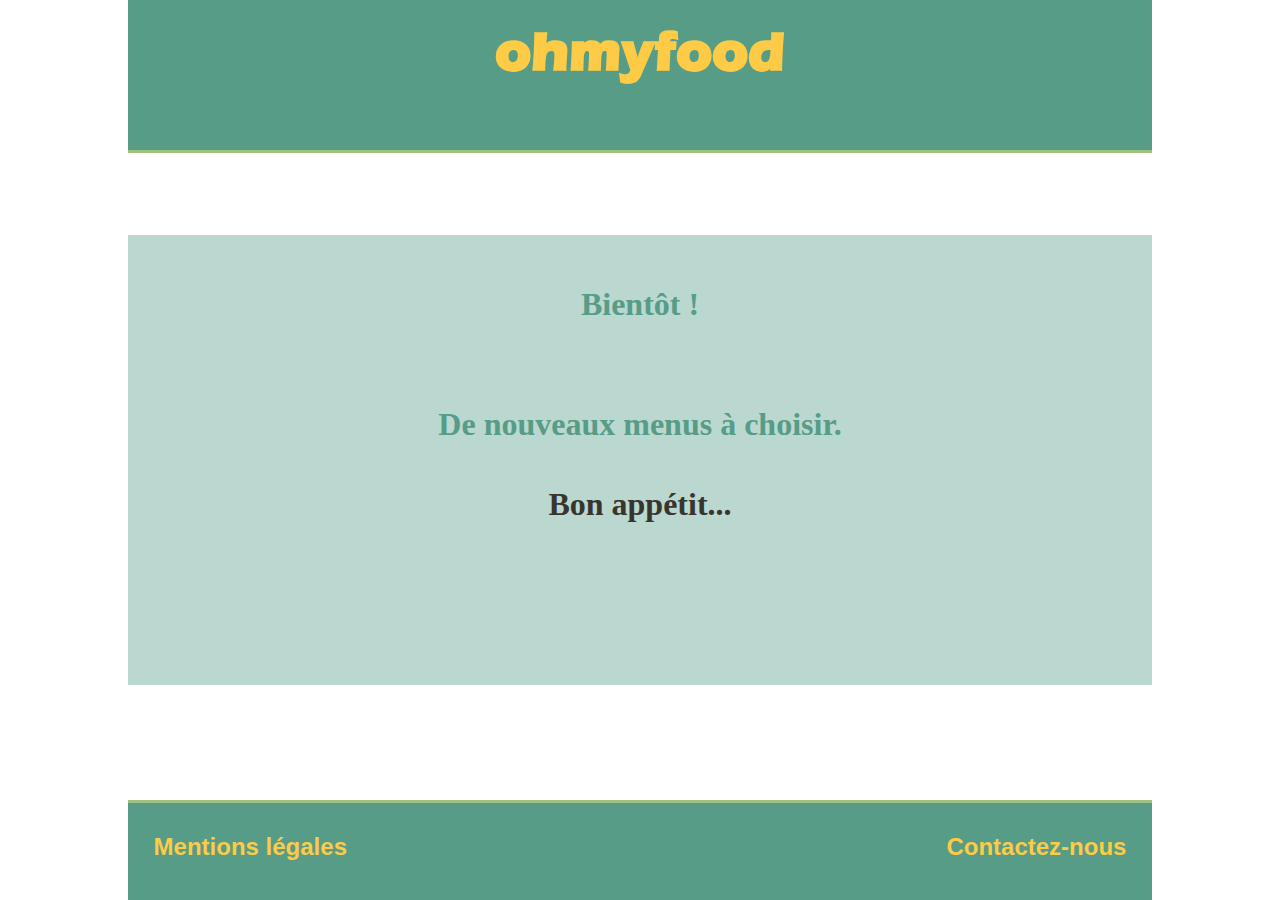
<file: pagesHTML/page_prochainement.html>
<!DOCTYPE html>
<html lang="fr">
    <head>
        <meta charset = "utf-8"/>
		<meta name="viewport" content="width=device-width"/>
        <link rel ="stylesheet" href ="../pagesCSS/prochainement.css"/>
        <link rel= "stylesheet" href="../font-awesome-4.7.0/css/font-awesome.min.css">
        <title>Page prochainement des menus Ohmyfood</title>
    </head>
    <body>
        <header>
            <!--bloc background vert fixe-->
            <a href="../index.html"><h1>ohmyfood</h1></a>
        </header>
        <section>
            <h2>Bientôt !</h2>
            <h3>De nouveaux menus à choisir.</h3>
            <h4>Bon appétit...</h4>
        </section>
        <footer>
            <div class="bandeau_bas">
                    <div class="bouton_mentions">
                       <a href="../pagesHTML/page-mentions-legales.html"><h5>Mentions légales</h5></a>
                    </div>
                    <div class="bouton_contact">
                        <a href="mailto:ohmyfood.contact@orange.fr"><h5>Contactez-nous</h5></a>
                     </div>
            </div>
        </footer>
    </body>
</html>
</file>
<file: accueil_menu.css>
@font-face{font-family: 'Alex Brush';src:url('fonts/AlexBrush-Regular.ttf');}
@font-face{font-family: 'Jomhuria';src:url('fonts/Jomhuria-Regular.ttf');}
@font-face{font-family: 'Croissant One';src:url('fonts/croissantone-regular.ttf');}
@font-face{font-family: 'Kaushan Script';src:url('fonts/KaushanScript-Regular.otf');}
@font-face{font-family: 'Bradley Hand ITC';src:url('fonts/bradhitc.ttf');}
@font-face{font-family: 'Eras Bold';src:url('fonts/ERASBD.TTF');}/*font pour ohmyfood*/
body{
    display:flex;flex-direction: column;padding:0;margin:0;
}
header{
    background-color:rgb(87, 156, 135);border-bottom:3px solid rgb(161, 193, 129);height: 150px; 
}
header h1{
    color:rgb(253, 203, 70);font-family: 'Eras Bold';text-align: center;font-size: 3.5rem;margin:0;padding-top: 2%;
}
section{
    background-color: white;display: flex;flex-wrap: wrap;justify-content: space-around;margin-top: 6%;margin-bottom: 300px;height:auto;
}
/*menu1*/
.cadre_menu1{
    background-color: rgb(252, 223, 219);height: 400px;width: 300px;box-shadow: 2px 2px 12px rgb(209, 205, 205);border-radius: 1%;
    margin-right: 2%;margin-bottom: 3%; 
}
.bouton_menu1{
    width:230px;height:200px;margin:auto;padding:0;background-color:rgba(252, 223, 219,1);transition-property: transform;transition:1s;margin-top:100px;margin-bottom: 100px;
}  
.bouton_menu1:hover{           /*animation zoom*/  
    transform:scale(1.3);opacity: 0.5;transition: all 0.5s ease-out;}

.bouton_menu2:hover{
    transform:scale(1.3);opacity: 0.5;transition: all 0.5s ease-out;}

.bouton_menu3:hover{
    transform:scale(1.3);opacity: 0.5;transition: all 0.5s ease-out;}

.bouton_menu4:hover{
    transform:scale(1.3);opacity: 0.5;transition: all 0.5s ease-out;}

.bouton_menu1 h2{
    text-align: center;color:rgb(41, 14, 18);font-family: 'Brush Script MT'; font-size: 1.9em;
}
.bouton_menu1 i{
    margin-left:45%;color:rgb(240, 82, 97);padding-top:0;text-align: center;color:rgba(153, 38, 179); font-size:3rem;background: linear-gradient( to right, rgba(240, 82, 97, 1),rgb(246, 145, 106));
    background-clip: text;-webkit-background-clip: text;
    color: transparent;
}
.bouton_menu1 p{
    width: 100%;;text-align: center;color:rgb(41, 14, 18);font-family: 'Jomhuria';font-size: 2.2rem;font-weight: bold;margin-bottom: 0;
}
/*menu 2*/
.cadre_menu2{
    background-color:rgb(255, 245, 254);box-shadow: 1px 1px 12px rgb(209, 205, 205);border-radius: 1%;margin-right: 2%;height: 400px;width: 300px;
}
.bouton_menu2{
    height:200px;padding-top:100px;padding-bottom:100px;background-color:rgba(255, 245, 254,0);transition-property: transform;transition:1s;
}
.bouton_menu2 h2{
    padding:0px;text-align: center; padding-top:50px;font-family: 'Croissant One';font-size: 1.2em;color:rgb(211, 140, 48);background: linear-gradient( to right,rgb(199, 116, 18),rgb(157, 98, 219));
    background-clip: text;-webkit-background-clip: text;
    color: transparent;
}
.bouton_menu1 a, .bouton_menu2 a, .bouton_menu3 a, .bouton_menu4 a{
    text-decoration: none;
}
.bouton_menu2 p{
    width: 100%;text-align: center;color:rgb(216,133,46);margin-bottom: 0;font-family: 'Bell MT';font-weight: bold;font-size: 2rem;
}
/*menu 3*/
.cadre_menu3{
    background-color:rgb(249,249,249);box-shadow: 1px 1px 12px rgb(209, 205, 205);border-radius: 1%;margin-right: 2%; height: 400px;width: 300px;
}
.bouton_menu3{
    height:200px;padding-top:100px;padding-bottom:100px;background-color:rgba(249,249,249,0);transition-property: transform;transition:1s;
}
.bouton_menu3 h2{
    padding:0px;text-align: center;padding-top:35px;color:rgb(4,49,223);font-size: 1.9rem;font-family: 'Alex Brush';background: linear-gradient( to right,rgb(4,49,223),rgb(108,178,249));
    background-clip: text;-webkit-background-clip:text;color: transparent; 
}
.bouton_menu3 p{
    width: 100%;text-align: center;color:rgb(4,49,223);font-family: 'Bradley Hand ITC';font-size: 2rem;font-weight: bold;
}
/*menu 4*/
.cadre_menu4{
    background-color:rgb(253,253,253);box-shadow: 1px 1px 12px rgb(209, 205, 205);border-radius: 1%;height: 400px;width: 300px;
}
.bouton_menu4{
    height:200px;width:280px;margin:auto;padding-top:100px;padding-bottom:100px;background-color:rgba(253, 253, 253,0);transition-property:transform;transition:1s;
}
.bouton_menu4 h2{
    text-align: center;padding-top:35px;font-family: 'Kaushan Script', sans-serif;font-size: 1.5rem;color:rgb(66,151,60);background: linear-gradient( to right, rgb(66,151,60),rgb(174,225,147));
    background-clip: text;-webkit-background-clip:text;color: transparent;
}
.bouton_menu4 p{
    width: 100%;text-align: center;margin-bottom: 0;color:rgb(66,151,60);font-size: 2rem;font-family: 'Bradley Hand ITC';font-weight: bold;
}
/*pied de page*/
footer{
    background-color:white;width: 100%;position: fixed;right:0px;left:0px;bottom:0px;
}
.bouton_prochainement{
    width: 30%; margin: auto;text-align: center;background:rgb(87, 156, 135);border:2px solid rgba(87, 156, 135,1);border-radius: 10px;margin-bottom: 1%;
}
.bouton_prochainement a{
    color:rgb(253, 203, 70);text-decoration: none;font-size: 1.5rem;padding-right: 2%; font-family: Arial, sans-serif;font-weight: bold;
}
.bouton_prochainement i{
    padding-right: 2%;color:rgb(253,203,70); font-size:0.9rem;
}
.one{             /*animation trois points*/
    opacity: 0;animation: dot 2s infinite; animation-delay: 0.5s;
}
.two{
    opacity: 0;animation: dot 2s infinite;animation-delay: 1s;
}
.three{
    opacity: 0;animation: dot 2s infinite;animation-delay: 1.5s;
}
@keyframes dot {
    0% {opacity: 0;}
    50% {opacity: 0;}
    100% {opacity: 1;}
}
.bandeau_bas{   /*bande du bas mentions et contact*/
    display: flex;flex-direction: row;height: 100px;
}
.bouton_mentions{
    padding:0;width: 50%;background-color:rgb(87, 156, 135);border-top:3px solid rgb(161, 193, 129);flex-direction: row;text-align: left;
}
.bouton_mentions a{
    text-decoration: none;
}
.bouton_mentions h5{
    margin:0px;padding:0px;color:rgb(253, 203, 70);font-size: 1.5rem;font-family: Arial;padding-left:2%;padding-top: 25px;
}
.bouton_mentions h5:hover{
        animation: shake 0.80s cubic-bezier(.36,.07,.19,.97) both; 
        transform: translate3d(0, 0, 0); 
        backface-visibility: hidden; 
        perspective: 1000px; 
      } 
      
      @keyframes shake { 
        10%, 90% { 
        transform: translate3d(-1px, 0, 0); 
        } 
      
        20%, 80% { 
        transform: translate3d(2px, 0, 0); 
        } 
      
        30%, 50%, 70% { 
        transform: translate3d(-4px, 0, 0); 
        } 
      
        40%, 60% { 
        transform: translate3d(4px, 0, 0); 
        } 
      } 

.bouton_contact{
    width: 50%;text-align: center;background-color:rgb(87, 156, 135);border-top:3px solid rgb(161, 193, 129);flex-direction: row;
    text-align:right;
}
.bouton_contact a{
    text-decoration: none;
} 
.bouton_contact h5{
    margin:0px;padding:0px;color:rgb(253, 203, 70);font-size: 1.5rem;font-family: Arial;padding-right: 2%;padding-top: 25px;
    
}
.bouton_contact h5:hover{
        animation: shake 0.80s cubic-bezier(.36,.07,.19,.97) both; 
        transform: translate3d(0, 0, 0); 
        backface-visibility: hidden; 
        perspective: 1000px; 
      } 
/*______________________________________________________________________________________________________________________________*/

@media all and (max-width : 1024px)	
{
    header{
        height: 90px;
    }
    section{
        background-color: white;display: flex;flex-wrap: wrap;justify-content: space-around;margin-top: 5%;margin-bottom: 180px;height: auto;
    }
/*menu1*/
    .cadre_menu1, .cadre_menu2, .cadre_menu3, .cadre_menu4{
        height: 400px;width: 300px;margin:auto;margin-bottom: 5%;
    }
    footer{
        background-color:white;width: 100%;height:143px;position: fixed;right:0px;left:0px;bottom:0px;
    }
    .bouton_prochainement{
        width: 50%; margin:auto;text-align: center;
    }
    .bouton_prochainement a{
        color:rgb(253,203,70);text-decoration: none;font-size: 1rem;padding: 2%; font-family: Arial, sans-serif; font-weight: bold;
    }
    .bouton_prochainement i{
        padding-right: 2%;
    }
    .bandeau_bas{   /*bande du bas mentions et contact*/
        display: flex;flex-direction: row;margin:0;margin-top: 2%;height: 80px;
    }
    .bouton_mentions{
        padding:0;width: 50%;padding-left: 2%;text-align: left;
    }
    .bouton_mentions a{
        text-decoration: none;
    }
    .bouton_mentions h5{
        padding:0;margin:0;font-size: 1rem;font-family: Arial;padding-top: 30px;
    }
    .bouton_mentions h5:hover{
        transform:translateX(0px);
    }
    .bouton_contact{
        width: 50%;text-align: center;flex-direction: row;text-align:right;padding-right: 2%;
    }
    .bouton_contact a{
        text-decoration: none;
    } 
    .bouton_contact h5{
        padding:0;margin:0;font-size: 1rem;font-family: Arial;padding-top: 30px;
    }
    .bouton_contact h5:hover{
        transform:translate(0px,0px);
    }
}  
@media all and (max-width : 380px) 
{
    .bouton_prochainement{
        width: 60%; margin:auto;text-align: center;
    }  
}
</file>
<file: pagesCSS/Mentions.css>
@font-face{
    font-family: 'Dancing Script';src:url('../fonts/DancingScript-Regular.otf')
}
@font-face{
    font-family: Courgette;src:url('../fonts/Courgette-Regular.ttf')
}
@font-face{font-family: 'Eras Bold';src:url('../fonts/ERASBD.TTF');/*font pour ohmyfood*/
}
body{
    margin:0px; padding:0px;width: 100%;
}
header{
    width:80%;margin:auto;background-color:rgb(87, 156, 135);border-bottom:3px solid rgb(161, 193, 129);height: 150px;   
}
header h3{
    width:100%;color:rgb(253, 203, 70);font-family: 'Eras Bold';text-align: center;font-size: 3.5rem;margin:0px;padding-top: 2%; 
}
header a{
    text-decoration: none;
}
section{
    background-color: wheat;width: 80%;height: auto;margin-top: 8%;margin-bottom: 10%;padding-bottom: 3%;margin-left: 10%; 
}
section h1{
    text-align: center; font-size: 1.7rem;font-family: 'Lucida Grande', Verdana, sans-serif;width: 400px;height: 40px;border-bottom :1px solid rgb(105, 103, 103);box-shadow: 3px 3px 3px rgb(105, 103, 103);border-radius: 7px;
    padding-top:30px;padding-bottom:30px; margin-left: 55%;
}
aside{
    display: flex;flex-direction: row;
}
h3{
    background-color:rgb(87, 156, 135);height: 50px; width: 150px;text-align: center;padding-top: 2%;margin-left: 10%; color:rgb(253, 203, 70); font-family: 'Eras Bold';  
}
h4{
    font-weight: bold;width: 50%;font-size: 1.5rem;text-align: justify;font-family:'Dancing Script' ;margin-left: 5%; margin-right: 5%; padding-top: 10%;
}
nav{
    border:1px solid rgb(105, 103, 103);box-shadow: 3px 3px 3px rgb(105, 103, 103);border-radius: 7px;width: 40%;padding-left: 2%;margin-left: 2%;float: left;
}
nav p{
    font-size: 1.5rem; color:rgb(87, 156, 135);font-family: Arial, sans-serif;
}
nav li{
    list-style-type: none;margin-left: 2%;
}
nav a{
    text-decoration: none;font-family: Arial, sans-serif;font-size: 1.2rem;color:black;
}
h2{
    text-align: center; margin-top: 10%; margin-left: 3%; margin-bottom: 5%;width: 400px;font-family: 'Lucida Grande', 'Lucida Sans Unicode', Geneva, Verdana, sans-serif;border-bottom :1px solid rgb(105, 103, 103);box-shadow: 3px 3px 3px rgb(105, 103, 103); border-radius: 7px;
}
p{
    text-align:justify;font-size: 1.7rem;font-family: Courgette;margin-left: 10%;margin-right: 10%;
}
footer{
    background-color:white;width: 100%;position: fixed;right:0px;left:0px;bottom:0px;height: 100px;
}


.bandeau_bas{   /*bande du bas mentions et contact*/
    display: flex;flex-direction: row;height:100px;width:80%;margin:auto;
}
.bouton_mentions{
    padding:0;width: 50%;background-color:rgb(87, 156, 135);border-top:3px solid rgb(161, 193, 129);flex-direction: row;text-align: left;
}
.bouton_mentions a{
    text-decoration: none;
}
.bouton_mentions h5{
    color:rgb(253, 203, 70);font-size: 1.5rem;font-family: Arial;width: 90%;text-align: left;margin:auto;padding-top:25px;
}
.bouton_mentions h5:hover{
    animation: shake 0.80s cubic-bezier(.36,.07,.19,.97) both; 
    transform: translate3d(0, 0, 0); 
    backface-visibility: hidden; 
    perspective: 1000px; 
}

@keyframes shake { 
    10%, 90% { 
    transform: translate3d(-1px, 0, 0); 
    } 
  
    20%, 80% { 
    transform: translate3d(2px, 0, 0); 
    } 
  
    30%, 50%, 70% { 
    transform: translate3d(-4px, 0, 0); 
    } 
  
    40%, 60% { 
    transform: translate3d(4px, 0, 0); 
    } 
  } 
.bouton_contact{
    width: 50%;text-align: center;background-color:rgb(87, 156, 135);border-top:3px solid rgb(161, 193, 129);flex-direction: row;text-align:right;
}
.bouton_contact a{
    text-decoration: none;
} 
.bouton_contact h5{
    color:rgb(253, 203, 70);font-size: 1.5rem;font-family: Arial;width: 90%;text-align: right;margin:auto;padding-top:25px;
    transition-duration: 0.3s;transition-delay: 0.2s;transition-property: transform;transition-timing-function: ease;  
}
.bouton_contact h5:hover{
    animation: shake 0.80s cubic-bezier(.36,.07,.19,.97) both; 
    transform: translate3d(0, 0, 0); 
    backface-visibility: hidden; 
    perspective: 1000px; 
}
/*______________________________________________________________________________________________________________________________*/
@media all and (max-width : 1024px) /*tous les écrans de moins de 1024px)*/
{
    body{
        display: flex;flex-direction: column;padding:0px;margin:0px;
    }
    header{
        background-color:rgb(87, 156, 135);border-bottom:3px solid rgb(161, 193, 129);height: 90px;width:100%; margin-bottom: 2%;
    }
    header h1{
        color:rgb(253, 203, 70);font-family: 'Cooper Black';text-align: center;font-size: 3.5rem;margin:0;padding-top: 10px;
    }
    section{
        background-color: wheat;width: 100%;height: auto;margin:0;padding-bottom:10px;margin-bottom: 110px;margin-top:10%;
    }
    nav{
        display: none;
    }
    section h1{
        text-align: center; font-size: 1.5rem;font-family: 'Lucida Grande', Verdana, sans-serif;
        width: 300px;height: 20px;padding-top:2px;border-bottom :1px solid rgb(105, 103, 103);box-shadow: 3px 3px 3px rgb(105, 103, 103);border-radius: 7px;margin:auto;margin-top:2rem;
    }
    h2{
        text-align: center;width: 300px;
    }
    h3{
        height: 50px; width: 150px;text-align: center;padding-top: 20px;
        margin-left: 10%;
    }
    h4{
        width: 80%;margin:auto;
    }
    p{
        font-size: 1.5rem;text-align: left;
    }
    footer{
        background-color:white;width: 100%;height:90px;position: fixed;right:0px;left:0px;bottom:0px;
    }
    
       
    .bandeau_bas{   /*bande du bas mentions et contact*/
        display: flex;flex-direction: row;margin:0;width:100%;height: 90px;
    }
    .bouton_mentions{
        padding:0;width: 50%;padding-left: 2%;text-align: left;
    }
    .bouton_mentions a{
        text-decoration: none;
    }
    .bouton_mentions h5{
        padding:0;margin:0;font-size: 1rem;font-family: Arial;padding-top: 30px;
    }
    
    .bouton_contact{
        width: 50%;text-align: center;flex-direction: row;text-align:right;padding-right: 2%;
    }
    .bouton_contact a{
        text-decoration: none;
    } 
    .bouton_contact h5{
        padding:0;margin:0;font-size: 1rem;font-family: Arial;padding-top: 30px;
    }
    
}
</file>
<file: pagesCSS/page1.css>
@font-face{font-family: 'Kaushan Script';src:url('../fonts/KaushanScript-Regular.otf');}
@font-face{font-family: 'Eras Bold';src:url('../fonts/ERASBD.TTF');}
body{
    width: 100%;margin: 0px;padding: 0px;
}
header{
    width:80%;margin:auto;background-color:rgb(87, 156, 135);border-bottom:3px solid rgb(161, 193, 129);height: 150px; 
}
header h3{
    color:rgb(253, 203, 70);font-family: 'Eras Bold';text-align: center;font-size: 3.5rem;margin:0px;padding-top: 2%;
}
header a{
    text-decoration: none;
}
p{
    width: 100%;text-align: center;font-size: 1.5rem;
}
.menu{
    width: 80%; height:auto;margin:auto;margin-top:2%;padding-bottom: 100px;background-color: rgb(252, 223, 219);margin-bottom: 120px;
}
.presentation{
    text-align: center;padding-top:5%;padding-bottom: 5%;height: auto;
}
.presentation h1{
    color:rgb(41, 14, 18);font-size: 4rem;font-family: 'Brush Script MT';
}
.presentation i{
    color:rgb(240, 82, 97); font-size: 5rem;background: linear-gradient( to right,rgb(240, 82, 97),rgb(246, 145, 106));background-clip: text;-webkit-background-clip: text;color: transparent;
}
section{
    display: flex;flex-direction: column;width: 90%;margin:auto;
}
.titre{
    display:flex;flex-direction: row;width: 100%;
}
h2{
    margin:0px;padding:0px;width: 40%;font-family:'Kaushan Script';text-align: center;font-size: 2.2rem;
}
h2{
    text-decoration: none;
    background:linear-gradient(to top, rgba(60, 18, 24, 1) 0%, rgba(60, 18, 24, 1) 10%, transparent 10.01%) no-repeat left bottom / 0 100%;
    transition: background-size .5s;
}
h2:hover {
    background-size: 100% 100%;
}
.motif1{
    margin-bottom:1.5%;width: 30%;border-bottom:10px solid rgba(60, 18, 24, 1);
}
.motif2{
    margin-bottom:1.5%;width: 30%;border-bottom:10px solid rgba(60, 18, 24, 1);
}
.ligne{
    display: flex;flex-direction: row;
}
.texte{
    width:70%;
}
.texte p{
    font-size: 1.5rem;text-align: left;font-family: 'Kaushan Script';
}
.prix{
    width: 30%;
}
.prix p{
    font-size: 1.5rem;text-align: right; font-family:'Kaushan Script';
}
.final{
    display: flex;flex-direction: row;width: 60%;margin:auto;padding-top:5%;
}
.final i{
    font-size: 5rem;color:rgb(240, 82, 97);background: linear-gradient( to right,rgb(240, 82, 97),rgb(246, 145, 106));background-clip: text;-webkit-background-clip: text;color: transparent;
}
.final p{
    margin:0px;width: 30%;
}
.final h4{
    margin:0px;margin-left:10px;width: 70%;font-size: 4rem;font-family: 'Brush Script MT';
}
footer{
    background-color:white;width: 100%;height:100px;position: fixed;left:0px;bottom:0px;
}


.bandeau_bas{   /*bande du bas mentions et contact*/
    display: flex;flex-direction: row;height:100px;width:80%;margin:auto;
}
.bouton_mentions{
    padding:0;width: 50%;background-color:rgb(87, 156, 135);border-top:3px solid rgb(161, 193, 129);flex-direction: row;
}
.bouton_mentions a{
    text-decoration: none;
}
.bouton_mentions h5{
    padding:0;margin:0;color:rgb(253, 203, 70);font-size: 1.5rem;font-family: Arial;width: 90%;text-align: left;margin:auto;padding-top: 25px;
}
.bouton_mentions h5:hover{
    animation: shake 0.80s cubic-bezier(.36,.07,.19,.97) both; 
    transform: translate3d(0, 0, 0); 
    backface-visibility: hidden; 
    perspective: 1000px; 
}

@keyframes shake { 
    10%, 90% { 
    transform: translate3d(-1px, 0, 0); 
    } 
  
    20%, 80% { 
    transform: translate3d(2px, 0, 0); 
    } 
  
    30%, 50%, 70% { 
    transform: translate3d(-4px, 0, 0); 
    } 
  
    40%, 60% { 
    transform: translate3d(4px, 0, 0); 
    } 
  } 
.bouton_contact{
    width: 50%;text-align: center;background-color:rgb(87, 156, 135);border-top:3px solid rgb(161, 193, 129);flex-direction: row;
}
.bouton_contact a{
    text-decoration: none;
} 
.bouton_contact h5{
    padding:0;margin:0;color:rgb(253, 203, 70);font-size: 1.5rem;font-family: Arial;width: 90%;text-align: right;margin:auto;padding-top:25px; 
}
.bouton_contact h5:hover{
    animation: shake 0.80s cubic-bezier(.36,.07,.19,.97) both; 
    transform: translate3d(0, 0, 0); 
    backface-visibility: hidden; 
    perspective: 1000px;  
}

/*______________________________________________________________________________________________________________________________________*/

@media all and (max-width : 1024px)
{
    body{
        margin:0px;padding:0px;display:flex;flex-direction: column;
    }
    header{
        width:100%;height: 90px;display:flex;flex-direction: column;
    }
    header h1{
        text-align: center;font-size: 3rem;margin-top: 10px;
    }
    .menu{
        width: 100%; height: auto;margin-top:2%;padding-bottom: 90px;
    }
    .presentation{
        text-align: center;color:rgb(41, 14, 18);height: auto;font-size: 1.8rem;font-family: 'Brush Script MT';
    }
    .presentation i{
        margin-top: 4%;
    }
    section{
        width: 96%;margin:auto;
    }
    h2{
        background:transparent; margin:0px;padding:0px;width:52%;font-family:'Kaushan Script';text-align: center;font-size: 1.5rem; transition: background-size .0s;
    }   
   
    .texte{
        width:70%;margin:0px;
    }
    .texte p{
        font-size: 1.5rem;text-align: left;font-family: 'Kaushan Script';
    }
    .prix{
        width: 30%;margin:0px;
    }
    .prix p{
        font-size: 1.5rem;text-align: right; font-family:'Kaushan Script';
    }
    .final{
        width: 80%;margin:auto;
    }
    .final i{
        padding-left: 20%;
    }
    .final p{
        text-align: left;width: 40%;
    }    
    .final h4{
        width: 60%;text-align: left;font-size: 2.5rem;font-family: 'Brush Script MT';
    }
    footer{
        background-color:white;width: 100%;height: 90px;position: fixed;left:0px;bottom:0px;
    }
    .bande_blanche{
        margin:0px;height: 80px;
    }
    
    .bandeau_bas{   /*bande du bas mentions et contact*/
        display: flex;flex-direction: row;width:100%;height: 90px;
    }
    .bouton_mentions{
        padding:0;width: 50%;padding-left: 2%;text-align: left;
    }
    .bouton_mentions a{
        text-decoration: none;
    }
    .bouton_mentions h5{
        padding:0;margin:0;font-size: 1rem;font-family: Arial;padding-top: 30px;
    }
   
    .bouton_contact{
        width: 50%;text-align: center;flex-direction: row;text-align:right;padding-right: 2%;
    }
    .bouton_contact a{
        text-decoration: none;
    } 
    .bouton_contact h5{
        padding:0;margin:0;font-size: 1rem;font-family: Arial;padding-top: 30px;
    }
    
}
</file>
<file: pagesCSS/page2.css>
@font-face{
    font-family: 'Croissant One';src:url('../fonts/croissantone-regular.ttf');/*font pour le titre du menu*/
}
@font-face{font-family: 'Eras Bold';src:url('../fonts/ERASBD.TTF');/*font pour ohmyfood*/
}
body{
    margin:0px;padding:0px;width: 100%;height: auto; 
}
header{
    padding:0px;margin:0px;background-color:rgb(87, 156, 135);border-bottom:3px solid rgb(161, 193, 129);height: 150px; width: 80%;margin:auto;
}
header h3{
    color:rgb(253, 203, 70);font-family: 'Eras Bold';text-align: center;font-size: 3.5rem;padding:0px;margin:0px;padding-top: 2%;
}
header a{
    text-decoration: none;
}
p{
    width: 100%;text-align: center;font-size: 1.5rem;
}
.menu{
    width: 80%;margin:auto;margin-top: 2%;background-color:  rgb(255,245,254);padding-bottom: 300px;margin-bottom: 120px;
}
.presentation{
    font-family: 'Croissant One';font-weight: bold;font-size: 40px;width: 80%;margin:auto;margin-top:2% ;height: 400px;padding-top: 15%;text-align: center;
    background: linear-gradient( to right,rgb(199,116,18),rgb(157,98,219),rgb(204,172,252));
    background-clip: text;-webkit-background-clip: text;color:transparent;   
}
.presentation h1{
    margin:0px;padding:0px;width:100%;
}
section{
    margin:0;display: flex;flex-direction: column;width: 90%;margin:auto;
}
.titre{
    display:flex;flex-direction: row;width: 95%;padding-bottom: 2%;padding-left:60px;
}
.entree h2{
    margin:0;padding:0;padding-top:5px;width:40%;font-family:'Arial Script MT';text-align: center;font-size: 2rem;
}
.entree h2{
    text-decoration: none;background:linear-gradient(to top, rgba(199, 116, 18, 1) 0%, rgba(199, 116, 18, 1) 10%, transparent 10.01%) no-repeat left bottom / 0 100%;transition: background-size .5s;
}
.entree h2:hover {
    background-size: 100% 100%;
}
.motif1{
    width: 0;height: 0;border-top: 10px solid transparent;border-top: 10px solid transparent;border-right: 285px solid rgb(199,116,18);margin-top: 20px;
}
.motif2{
    width: 0;height: 0;border-top: 10px solid transparent;border-top: 10px solid transparent;border-left: 285px solid rgb(199,116,18);margin-top: 20px;  
}
.plat h2{
    margin:0;padding:0;padding-top:5px;width: 40%;font-family:'Arial Script MT';text-align: center;font-size: 2rem;
}
.plat h2{
    text-decoration: none;background:linear-gradient(to top, rgba(157, 98, 219, 1) 0%, rgba(157, 98, 219, 1) 10%, transparent 10.01%) no-repeat left bottom / 0 100%;transition: background-size .5s;
}
.plat h2:hover {
    background-size: 100% 100%;
}
.motif3{
    width: 0;height: 0;border-top: 10px solid transparent;border-top: 10px solid transparent;border-right: 285px solid rgb(157,98,219);margin-top: 20px;
}
.motif4{
    width: 0;height: 0;border-top: 10px solid transparent;border-top: 10px solid transparent;border-left: 285px solid rgb(157,98,219);margin-top:20px; 
}
.dessert h2{
    margin:0;padding:0;padding-top:5px;width: 40%;font-family:'Arial Script MT';text-align: center;font-size: 2rem;
}
.dessert h2{
    text-decoration: none;background:linear-gradient(to top, rgba(110, 76, 204, 1) 0%, rgba(110, 76, 204, 1) 10%, transparent 10.01%) no-repeat left bottom / 0 100%;transition: background-size .5s;
}
.dessert h2:hover {
    background-size: 100% 100%;
}
.motif5{
    width: 0;height: 0;border-top: 10px solid transparent;border-top: 10px solid transparent;border-right: 285px solid rgb(110, 76, 204);margin-top:20px;
}
.motif6{
    width: 0;height: 0;border-top: 10px solid transparent;border-top: 10px solid transparent;border-left: 285px solid rgb(110, 76, 204) ;margin-top: 20px;
}
.section{
    flex-direction: column;padding:0;margin:0;
}
.entree{
    color:rgb(211,140,48);padding-top: 2%;
}
.plat{
    color:rgb(145, 60, 145);padding-top: 2%;
}
.dessert{
    color:rgb(39, 84, 182);padding-top: 2%;
}
.ligne{
    display: flex;flex-direction: row;
}
.texte{
    width:1000px;padding-left: 100px;
}
.texte p{
    width:70%;font-size: 1.5rem;text-align: left;font-family: 'Brush Scipt MT';
}
.prix{
    width: 139px;padding-right: 100px;
}
.prix p{
    font-size: 1.5rem;margin-right:50%;text-align: right;
}
footer{
    background-color:white;width: 100%;margin:auto;height:100px;position: fixed;right:0px;bottom:0px;
}

.bandeau_bas{   /*bande du bas mentions et contact*/
    display: flex;flex-direction: row;width:80%;margin:auto;height:100px;
}
.bouton_mentions{
    padding:0;width: 50%;background-color:rgb(87, 156, 135);border-top:3px solid rgba(161, 193, 129);flex-direction: row;text-align: left;
}
.bouton_mentions a{
    text-decoration: none;
}
.bouton_mentions h5{
    color:rgb(253, 203, 70);font-size: 1.5rem;font-family: Arial;width: 90%;text-align: left;margin:auto;padding-top: 25px;transition-duration: 0.2s;transition-delay: 0.2s;transition-property: transform;transition-timing-function: ease-in-out;
}
.bouton_mentions h5:hover{
    animation: shake 0.80s cubic-bezier(.36,.07,.19,.97) both; 
    transform: translate3d(0, 0, 0); 
    backface-visibility: hidden; 
    perspective: 1000px; 
}

@keyframes shake { 
    10%, 90% { 
    transform: translate3d(-1px, 0, 0); 
    } 
  
    20%, 80% { 
    transform: translate3d(2px, 0, 0); 
    } 
  
    30%, 50%, 70% { 
    transform: translate3d(-4px, 0, 0); 
    } 
  
    40%, 60% { 
    transform: translate3d(4px, 0, 0); 
    } 
  } 
.bouton_contact{
    width: 50%;text-align: center;background-color:rgb(87, 156, 135);border-top:3px solid rgb(161, 193, 129);flex-direction: row;text-align:right;
}
.bouton_contact a{
    text-decoration: none;
} 
.bouton_contact h5{
    color:rgb(253, 203, 70);font-size: 1.5rem;font-family: Arial;width: 90%;text-align: right;margin:auto;padding-top: 25px;transition-duration: 0.2s;transition-delay: 0.2s;transition-property: transform;transition-timing-function: ease-in-out;  
}
.bouton_contact h5:hover{
    animation: shake 0.80s cubic-bezier(.36,.07,.19,.97) both; 
    transform: translate3d(0, 0, 0); 
    backface-visibility: hidden; 
    perspective: 1000px; 
}
/*___________________________________________________________________________________________________________________________________*/
@media all and (max-width:1024px){
    body{
        margin:0px;padding:0px;width: 100%;
    }
    header{
        width:100%;height: 90px;display:flex;flex-direction: column;
    }
    header h1{
        text-align: center;font-size: 3rem;margin:0px;margin-top: 10px;
    }
    .menu{
        width: 100%; height: auto;margin-top:2%;padding-bottom:200px;
    }
    .presentation{
        height: 180px;width: 80%;margin:auto;
    }
    .presentation h1{
        padding-top:20%;text-align: center;width:100%;font-family: 'Croissant One';font-weight: bold;font-size: 25px;
    }
    section{
        width: 100%;
    }
    .titre{
        display:flex;flex-direction: row;height:30px;margin-bottom:10px;padding:0px;width: 100%;
    }
    .entree{
        width: 100%;margin: 0px;padding: 0px;margin-left: 0px;
    }
    .entree h2{
        text-decoration:none;background:none;margin:auto;padding:0px;width: 50%;font-family:'Arial Script MT';text-align: center;font-size: 1rem;
    }
    .motif1{
        margin:0px;padding:0px;width: 0;height: 0;border-top: 5px solid transparent;border-bottom: 5px solid transparent;border-right: 115px solid rgb(199,116,18);margin-top: 12px;
    }
    .motif2{
        margin:0px;padding:0px;width: 0;height: 0;border-top: 5px solid transparent;border-bottom: 5px solid transparent;border-left: 115px solid rgb(199,116,18);margin-top: 12px;
    }
    .texte{
        padding:0px;width:80%;padding-left: 4%;
    }
    .texte p{
        font-size: 1rem;width: 100%;
    }
    .prix{
        padding:0px;width: 20%;padding-right: 4%;
    }
    .prix p{
        font-size: 1rem;
    }
    .plat{
        width: 100%;margin: 0px;padding: 0px;margin-left: 0px;
    }
    .plat h2{
        text-decoration:none;background:none;margin:auto;padding:0;width: 50%;font-family:'Arial Script MT';text-align: center;font-size: 1rem;
    }
    .motif3{
        margin:0px;padding:0px;width: 0;height: 0;border-top: 5px solid transparent;border-bottom: 5px solid transparent;border-right: 115px solid rgb(145, 60, 145);margin-top: 10px;
    }
    .motif4{
        margin:0px;padding:0px;width: 0;height: 0;border-top: 5px solid transparent;border-bottom: 5px solid transparent;border-left: 115px solid rgb(145, 60, 145);margin-top: 10px;
    }
    .dessert{
        width: 100%;margin: 0px;padding: 0px;margin-left: 0px;
    }
    .dessert h2{
        text-decoration:none;background:none;margin:auto;padding:0;width: 50%;font-family:'Arial Script MT';text-align: center;font-size: 1rem;
    }
    .motif5{
        margin:0px;padding:0px;width: 0;height: 0;border-top: 5px solid transparent;border-bottom: 5px solid transparent;border-right: 115px solid rgb(39, 84, 182);margin-top: 10px;
    }
    .motif6{
        margin:0px;padding:0px;width: 0;height: 0;border-top: 5px solid transparent;border-bottom: 5px solid transparent;border-left: 115px solid rgb(39, 84, 182);margin-top: 10px;
    }
    footer{
        background-color:white;width: 100%;height:90px;position: fixed;right:0px;left:0px;bottom:0px;
    }
    
    .bandeau_bas{ 
        display: flex;flex-direction: row;margin:0px;width:100%;height: 90px;
    }
    .bouton_mentions{
        padding:0;width: 50%;padding-left: 2%;text-align: left;
    }
    .bouton_mentions a{
        padding:0px;
    }
    .bouton_mentions h5{
        padding:0px;margin:0px;font-size: 1rem;font-family: Arial;padding-top: 30px;
    }
    .bouton_mentions h5:hover{
        transform:translateX(0px);
    }
    .bouton_contact{
        width: 50%;text-align: center;padding-right: 2%;flex-direction: row;text-align:right;
    }
    .bouton_contact a{
        text-decoration: none;padding:0px;
    } 
    .bouton_contact h5{
        padding:0px;margin:0px;font-size: 1rem;font-family: Arial;padding-top: 30px;
    }
    .bouton_contact h5:hover{
        transform:translate(0px,0px);
    }

}
@media all and (max-width:350px)
{
    .titre{
        width: 100%;
    }
    .entree h3, .plat h3, .dessert h3{
        margin:0px;padding:0px;width: 0;height: 0;border-top: 5px solid transparent;border-bottom: 5px solid transparent;border-right: 75px solid rgb(145, 60, 145);margin-top: 10px;
    }
    .entree h4, .plat h4, .dessert h4{
        margin:0px;padding:0px;width: 0;height: 0;border-top: 5px solid transparent;border-bottom: 5px solid transparent;border-left: 75px solid rgb(145, 60, 145);margin-top: 10px;
    }  
}
</file>
<file: pagesCSS/page3.css>
@font-face{
    font-family: 'Alex Brush';src:url('../fonts/AlexBrush-Regular.ttf');
}
@font-face{
    font-family: 'Bradley Hand ITC';src:url('../fonts/bradhitc.ttf');
}
@font-face{font-family: 'Eras Bold';src:url('../fonts/ERASBD.TTF');/*font pour ohmyfood*/
}
body{
    margin:0px;padding:0px;width: 100%;height: auto;
}
header{
    width:80%;margin:auto;background-color:rgb(87, 156, 135);border-bottom:3px solid rgb(161, 193, 129);height: 150px; 
}
header h3{
    color:rgb(253, 203, 70);font-family: 'Eras Bold';text-align: center;font-size: 3.5rem;margin:0px;padding-top: 2%;
}
header a{
    text-decoration: none;
}
p{
    width: 100%;text-align: center;font-size: 1.5rem;
}
.menu{
    width: 80%;margin: auto;margin-top: 2%;background-color:  rgb(249, 249, 249);padding-bottom: 200px;margin-bottom: 120px;
}
.presentation{
    text-align: center;height:300px;width:80%;margin:auto;font-size: 3.5rem; background: linear-gradient( to right,rgb(4, 49, 223), rgb(61, 159, 250), rgb(108, 178, 249));background-clip: text;-webkit-background-clip: text;color:transparent;
    padding-top: 15%;
}
.presentation h1{
    margin:0px;padding:0px;font-family: 'Alex Brush';
}

section{
    margin:0;display: flex;flex-direction: column;width: 90%;padding-bottom: 4%;margin-left: 5%;margin-right: 5%;
}
.titre{
    display:flex;flex-direction: row;width: 100%;padding-bottom: 25px;padding-top: 25px;
}
.entree h2{
    margin:0;padding:0;margin:auto;width: 509px;font-family:'Bradley Hand ITC';font-weight: bold;text-align: center;font-size: 1.9rem;
}
.entree h2{
    text-decoration: none;
    background:linear-gradient(to top, rgba(4, 49, 223, 1) 0%, rgba(4, 49, 223, 1) 10%, transparent 10.01%) no-repeat left bottom / 0 100%;transition: background-size .5s;
}
.entree h2:hover {
    background-size: 100% 100%;
}
.motif1{
    width: 315px;height: 6px;border-bottom:10px solid rgb(4, 49, 223);border-bottom-right-radius: 8px;border-bottom-left-radius: 22px;margin-top:10px; 
}
.motif2{
    width: 315px;height: 6px;border-bottom:10px solid rgb(4, 49, 223);border-bottom-left-radius: 8px;border-bottom-right-radius: 22px;margin-top: 10px;
}
.plat h2{
    text-decoration: none;margin:0;padding:0;margin:auto;width: 509px;font-family:'Bradley Hand ITC';font-weight: bold;text-align: center;font-size: 1.9rem;
    background:linear-gradient(to top, rgba(61, 159, 250, 1) 0%, rgba(61, 159, 250, 1) 10%, transparent 10.01%) no-repeat left bottom / 0 100%;transition: background-size .5s;
} 
.plat h2:hover {
    background-size: 100% 100%;
}
.motif3{
    width: 315px;height: 6px;border-bottom:10px solid rgb(61, 159, 250);border-bottom-right-radius: 8px;border-bottom-left-radius: 22px;margin-top: 10px; 
}
.motif4{
    width: 315px;height: 6px;border-bottom:10px solid rgb(61, 159, 250);border-bottom-left-radius: 8px;border-bottom-right-radius: 22px;margin-top: 10px;
}
.dessert h2{
    text-decoration: none;margin:0;padding:0;margin:auto;width: 509px;font-family:'Bradley Hand ITC';font-weight: bold;text-align: center;font-size: 1.9rem;
    background:linear-gradient(to top, rgba(108, 178, 249, 1) 0%, rgba(108, 178, 249, 1) 10%, transparent 10.01%) no-repeat left bottom / 0 100%;transition: background-size .5s;
}
.dessert h2:hover {
    background-size: 100% 100%;
}
.motif5{
    width: 315px; height: 6px;border-bottom:10px solid rgb(108, 178, 249);border-bottom-right-radius: 8px;border-bottom-left-radius: 22px;margin-top: 10px;
}
.motif6{
    width: 315px; height: 6px;border-bottom:10px solid rgb(18, 178, 249);border-bottom-left-radius: 8px;border-bottom-right-radius: 22px;margin-top: 10px; 
}
.ligne{
    display: flex;flex-direction: row;
}
.texte{
    width:1019px;padding-left: 80px;
}
.texte p{
    font-size: 1.5rem;text-align: left;font-family: 'Bradley Hand ITC';font-weight: bold;
}
.prix{
    width: 120px;padding-right: 80px;
}
.prix p{
    font-size: 1.5rem;font-family: 'Bradley Hand ITC';font-weight: bold;text-align: right;
}
footer{
    background-color:white;width: 100%;height:100px;position: fixed;right:0px;left:0px;bottom:0px;
}

.bandeau_bas{   /*bande du bas mentions et contact*/
    display: flex;flex-direction: row;width:80%;height:100px;margin:auto;
}
.bouton_mentions{
    padding:0;width: 50%;background-color:rgb(87, 156, 135);border-top:3px solid rgb(161, 193, 129);flex-direction: row;text-align: left;
}
.bouton_mentions a{
    text-decoration: none;
}
.bouton_mentions h5{
    color:rgb(253, 203, 70);font-size: 1.5rem;font-family: Arial;width: 90%;text-align: left;margin:auto;padding-top: 25px;
}
.bouton_mentions h5:hover{
    animation: shake 0.80s cubic-bezier(.36,.07,.19,.97) both; 
    transform: translate3d(0, 0, 0); 
    backface-visibility: hidden; 
    perspective: 1000px; 
}

@keyframes shake { 
    10%, 90% { 
    transform: translate3d(-1px, 0, 0); 
    } 
  
    20%, 80% { 
    transform: translate3d(2px, 0, 0); 
    } 
  
    30%, 50%, 70% { 
    transform: translate3d(-4px, 0, 0); 
    } 
  
    40%, 60% { 
    transform: translate3d(4px, 0, 0); 
    } 
  } 
.bouton_contact{
    width: 50%;text-align: center;background-color:rgb(87, 156, 135);border-top:3px solid rgb(161, 193, 129);flex-direction: row;text-align:right;
}
.bouton_contact a{
    text-decoration: none;
} 
.bouton_contact h5{
    color:rgb(253, 203, 70);font-size: 1.5rem;font-family: Arial;width: 90%;text-align: right;margin:auto;padding-top: 25px; 
}
.bouton_contact h5:hover{
    animation: shake 0.80s cubic-bezier(.36,.07,.19,.97) both; 
    transform: translate3d(0, 0, 0); 
    backface-visibility: hidden; 
    perspective: 1000px; 
}
/*__________________________________________________________________________________________________________________________________*/
@media all and (max-width:1024px){
    body{
        margin:0;padding:0;
    }
    header{
        width:100%;height: 90px;display:flex;flex-direction: column;
    }
    header h1{
        text-align: center;font-size: 3rem;margin:0;margin-top: 10px;
    }
    .menu{
        width: 90%; height: auto;margin-left:5%;margin-bottom:0;padding-bottom:100px ;margin-bottom: 120px;
    }
    .presentation{
        height: 200px;
    }
    .presentation h1{
        padding-top:20%;text-align: center;margin:auto;font-size: 2.5rem;
    }
    section{
        width: 90%;
    }
    .titre{
        display:flex;flex-direction: row;width: 100%;padding-bottom: 2%;margin:auto;
    }
    .entree h2{
        text-align: center;font-size: 1.5rem;padding:0;
    }
    .plat h2{
        text-align: center;font-size: 1.5rem;padding:0;
    }
    .dessert h2{
        text-align: center;font-size: 1.5rem;padding:0;
    }
    .texte{
        margin:0; padding:0;width:80%;
    }
    .texte p{
        font-size: 1rem;
    }
    .prix{
        padding:0;width: 20%;
    }
    .prix p{
        font-size: 1rem;
    }
    footer{
        background-color:white;width: 100%;height:90px;position: fixed;right:0px;left:0px;bottom:0px;
    }
    
    .bandeau_bas{   /*bande du bas mentions et contact*/
        display: flex;flex-direction: row;width:100%;margin:0px;height:90px;
    }
    .bouton_mentions{
        padding:0;width: 50%;padding-left: 2%;text-align: left;
    }
    .bouton_mentions a{
        padding:0;
    }
    .bouton_mentions h5{
        padding:0;margin:0;font-size: 1rem;font-family: Arial;padding-top: 30px;
    }
    .bouton_mentions h5:hover{
        transform:translateX(0px);
    }
    .bouton_contact{
        width: 50%;text-align: center;padding-right: 2%;flex-direction: row;text-align:right;
    }
    .bouton_contact a{
        text-decoration: none;padding:0;
    } 
    .bouton_contact h5{
        padding:0;margin:0;font-size: 1rem;font-family: Arial;padding-top: 30px; 
    }
    .bouton_contact h5:hover{
        transform:translate(0px,0px);
    }
}
</file>
<file: pagesCSS/page4.css>
@font-face{
    font-family: 'Alex Brush';src:url('../fonts/AlexBrush-Regular.ttf');
    font-family: Kaushan Script;src:url('../fonts/KaushanScript-Regular.otf');
}
@font-face{font-family: 'Eras Bold';src:url('../fonts/ERASBD.TTF');/*font pour ohmyfood*/
}
body{
    width: 100%;height: auto;padding:0px;margin:0px;
}
header{
    width:80%;margin:auto;background-color:rgb(87, 156, 135);border-bottom:3px solid rgb(161, 193, 129);height: 150px; 
}
header h3{
    color:rgb(253, 203, 70);font-family: 'Eras Bold';text-align: center;font-size: 3.5rem;margin:0;padding-top: 2%;
}
header a{
    text-decoration: none;
}
p{
    width: 100%;text-align: center;font-size: 1.5rem;
}
.menu{
    width: 80%;margin: auto;margin-top: 2%;background-color:  rgb(253, 253, 253);padding-bottom: 200px;margin-bottom: 120px;
}
.presentation{
    text-align: center;height: 20%;font-size: 3rem;font-family: 'Kaushan Script';
}
.presentation h1{
    margin:auto; padding-top: 50px;padding-bottom: 50px;background: linear-gradient( to right,rgb(66, 151, 60),rgb(174, 225, 147),rgb(191, 255, 126));background-clip: text;-webkit-background-clip: text;color:transparent;
}
section{
    margin:0;display: flex;flex-direction: column;width: 90%;padding-bottom: 4%;margin:auto;
}
.titre{
    display:flex;flex-direction: row;width: 100%;padding-bottom: 40px;padding-top: 40px;
}
.entree h2, .plat h2, .dessert h2{
    margin:0;padding:0;padding-top:6px;width: 30%;font-family:'Bradley Hand ITC';text-align: center;font-size: 2rem;
}
.entree h2, .plat h2, .dessert h2{
    text-decoration: none;background:linear-gradient(to top, rgba(191, 255, 126, 1) 0%, rgba(191, 255, 126, 1) 10%, transparent 10.01%) no-repeat left bottom / 0 100%;transition: background-size .5s;
} 
.entree h2:hover, .plat h2:hover, .dessert h2:hover {
    background-size: 100% 100%;
}
section h3, section h4{
    width:  35% ; height: 6px;
}   
.ligne{
    display: flex;flex-direction: row;
}
.texte{
    width:1060px;padding-left: 100px;
}
.texte p{
    font-size: 1.5rem;text-align: left;font-family: 'Bradley Hand ITC';
}
.prix{
    width: 79px;padding-right: 100px;
}
.prix p{
    font-size: 1.5rem;font-family: 'Bradley Hand ITC';margin-right:50%;text-align: right;
}
footer{
    background-color:white;width: 100%;height:100px;position: fixed;right:0px;left:0px;bottom:0px;
}

.bandeau_bas{   /*bande du bas mentions et contact*/
    display: flex;flex-direction: row;width:80%;height:100px;margin:auto;
}
.bouton_mentions{
    padding:0;width: 50%;background-color:rgb(87, 156, 135);border-top:3px solid rgb(161, 193, 129);flex-direction: row;
}
.bouton_mentions a{
    text-decoration: none;
}
.bouton_mentions h5{
    color:rgb(253, 203, 70);font-size: 1.5rem;font-family: Arial;width: 90%;text-align: left;margin:auto;padding-top:25px;
    transition-duration: 0.2s;transition-delay: 0.2s;transition-property: transform;transition-timing-function: ease-in-out;
}
.bouton_mentions h5:hover{
    animation: shake 0.80s cubic-bezier(.36,.07,.19,.97) both; 
    transform: translate3d(0, 0, 0); 
    backface-visibility: hidden; 
    perspective: 1000px; 
}

@keyframes shake { 
    10%, 90% { 
    transform: translate3d(-1px, 0, 0); 
    } 
  
    20%, 80% { 
    transform: translate3d(2px, 0, 0); 
    } 
  
    30%, 50%, 70% { 
    transform: translate3d(-4px, 0, 0); 
    } 
  
    40%, 60% { 
    transform: translate3d(4px, 0, 0); 
    } 
  } 
.bouton_contact{
    width: 50%;text-align: center;background-color:rgb(87, 156, 135);border-top:3px solid rgb(161, 193, 129);flex-direction: row;
}
.bouton_contact a{
    text-decoration: none;
} 
.bouton_contact h5{
    color:rgb(253, 203, 70);font-size: 1.5rem;font-family: Arial;width: 90%;text-align: right;margin:auto;padding-top:25px;
    transition-duration: 0.2s;transition-delay: 0.2s;transition-property: transform;transition-timing-function: ease-in-out;  
}
.bouton_contact h5:hover{
    animation: shake 0.80s cubic-bezier(.36,.07,.19,.97) both; 
    transform: translate3d(0, 0, 0); 
    backface-visibility: hidden; 
    perspective: 1000px; 
}
/*_______________________________________________________________________________________________________________________________*/
@media all and (max-width:1024px)         
{
    body, .menu{
        width: 100%;margin:0px;
    }
    header{
        height: 90px;width:100%;
    }
    header h1{
        text-align: center;font-size: 3rem;margin-top: 10px;
    }
    .presentation{
        text-align: center;height: 20%;font-size: 1.7rem;font-family: 'Kaushan Script';
    }
    section{
        width: 90%;margin:auto;display:flex;flex-direction: column;
    }
    .entree h2, .plat h2, .dessert h2{
        margin:0;padding:0;width:60%;text-align: center;font-size: 1.2rem;
    }
    .entree h2:hover, .plat h2:hover, .dessert h2:hover{
        background-size: 0% 0%;
    }
    .entree h3, .plat h3, .dessert h3, .entree h4, .plat h4, .dessert h4{
        padding:0;margin:0;height: 24px;
    }   
    h3 img, h4 img {
        padding:0;margin:0;width: 70%;
    }
    h3 img{
        padding-bottom: 1.5%;
    }
    h4 img{
        padding-left: 30%;
    }
    .texte{
        width:80%;padding:0;margin:0;
    }
    .texte p{
        margin:0;font-size: 1.2rem;text-align: left;font-family: 'Kaushan Script';margin-bottom: 5%;
    }
    .prix{
        width: 20%;padding:0;margin:0;
    }
    .prix p{
        padding:0;margin:0;font-size: 1.2rem;text-align: right; font-family:'Kaushan Script';
    }
    footer{
        background-color:white;width: 100%;height:90px;position: fixed;left:0px;bottom:0px;
    }
    
    .bandeau_bas{   /*bande du bas mentions et contact*/
        display: flex;flex-direction: row;width:100%;margin:0;height: 90px;
    }
    .bouton_mentions{
        padding:0;width: 50%;padding-left: 2%;text-align: left;
    }
    .bouton_mentions a{
        text-decoration: none;
    }
    .bouton_mentions h5{
        padding:0;margin:0;font-size: 1rem;font-family: Arial;padding-top: 30px;
    }
    .bouton_mentions h5:hover{
        transform:translateX(0px);
    }
    .bouton_contact{
        width: 50%;text-align: center;flex-direction: row;text-align:right;padding-right: 2%;
    }
    .bouton_contact a{text-decoration: none;
    } 
    .bouton_contact h5{
        padding:0;margin:0;font-size: 1rem;font-family: Arial;padding-top: 30px;
    }
    .bouton_contact h5:hover{
        transform:translate(0px,0px);
    }
}
</file>
<file: pagesCSS/prochainement.css>
@font-face{font-family: 'Eras Bold';src:url('../fonts/ERASBD.TTF');/*font pour ohmyfood*/
}

body{
    width: 80%;margin:auto;
}
header{
    background-color:rgb(87, 156, 135);border-bottom:3px solid rgb(161, 193, 129);height: 150px; 
}
header h1{
    color:rgb(253, 203, 70);font-family: 'Eras Bold';text-align: center;font-size: 3.5rem;margin:0px;padding-top:2%;
}
header a{
    text-decoration: none;
}
section{
    background-color: rgb(186, 216, 208);height: 450px;margin-top: 8%;margin-bottom: 120px;
}
h1{
    padding-top: 6%;
}
h2, h3{
    color:rgb(87, 156, 135); text-align: center;padding-top: 5%;font-size: 2rem;
}
h4{
    color:rgb(56, 53, 46);font-size: 2rem;text-align: center;
}
footer{
    background-color:white;width: 100%;position: fixed;left:0px;bottom:0px;height: 100px;
}

.bandeau_bas{   /*bande du bas mentions et contact*/
    display: flex;flex-direction: row;width: 80%;height:100px; margin:auto;
}
.bouton_mentions{
    padding:0;width: 50%;background-color:rgb(87, 156, 135);border-top:3px solid rgb(161, 193, 129);flex-direction: row;text-align: left;
}
.bouton_mentions a{
    text-decoration: none;
}
.bouton_mentions h5{
    color:rgb(253, 203, 70);font-size: 1.5rem;font-family: Arial;width: 90%;text-align: left;margin:auto;padding-top: 30px;
}
.bouton_mentions h5:hover{
    animation: shake 0.80s cubic-bezier(.36,.07,.19,.97) both; 
    transform: translate3d(0, 0, 0); 
    backface-visibility: hidden; 
    perspective: 1000px;
}

@keyframes shake { 
    10%, 90% { 
    transform: translate3d(-1px, 0, 0); 
    } 
  
    20%, 80% { 
    transform: translate3d(2px, 0, 0); 
    } 
  
    30%, 50%, 70% { 
    transform: translate3d(-4px, 0, 0); 
    } 
  
    40%, 60% { 
    transform: translate3d(4px, 0, 0); 
    } 
  } 
.bouton_contact{
    width: 50%;text-align: center;background-color:rgb(87, 156, 135);border-top:3px solid rgb(161, 193, 129);flex-direction: row;text-align:right;
}
.bouton_contact a{
    text-decoration: none;
} 
.bouton_contact h5{
    color:rgb(253, 203, 70);font-size: 1.5rem;font-family: Arial;width: 90%;text-align: right;margin:auto;padding-top: 30px;  
}
.bouton_contact h5:hover{
    animation: shake 0.80s cubic-bezier(.36,.07,.19,.97) both; 
    transform: translate3d(0, 0, 0); 
    backface-visibility: hidden; 
    perspective: 1000px;
}
/*_____________________________________________________________________________________________________________________________________*/
@media all and (max-width : 1024px)
{
    body{
        width:100%;display:flex;flex-direction: column;
    }
    header{
        width:100%;height: 90px;
    }
    section{
        margin-top:15%;
    }
    header, section, footer, .bandeau_bas{
        width: 100%;
    }
    
    footer{
        background-color:white;width: 100%;height: 90px;position: fixed;left:0px;bottom:0px;
    }
   
    
    .bandeau_bas{   /*bande du bas mentions et contact*/
        display: flex;flex-direction: row;width:100%;height: 90px;
    }
    .bouton_mentions{
        padding:0;width: 50%;padding-left: 2%;text-align: left;
    }
    .bouton_mentions a{
        text-decoration: none;
    }
    .bouton_mentions h5{
        padding:0;margin:0;font-size: 1rem;font-family: Arial;padding-top: 30px;
    }
    .bouton_contact{
        width: 50%;text-align: center;text-align:right;padding-right: 2%;
    }
    .bouton_contact a{
        text-decoration: none;
    } 
    .bouton_contact h5{
        padding:0;margin:0;font-size: 1rem;font-family: Arial;padding-top: 30px;
    }
}
</file>
